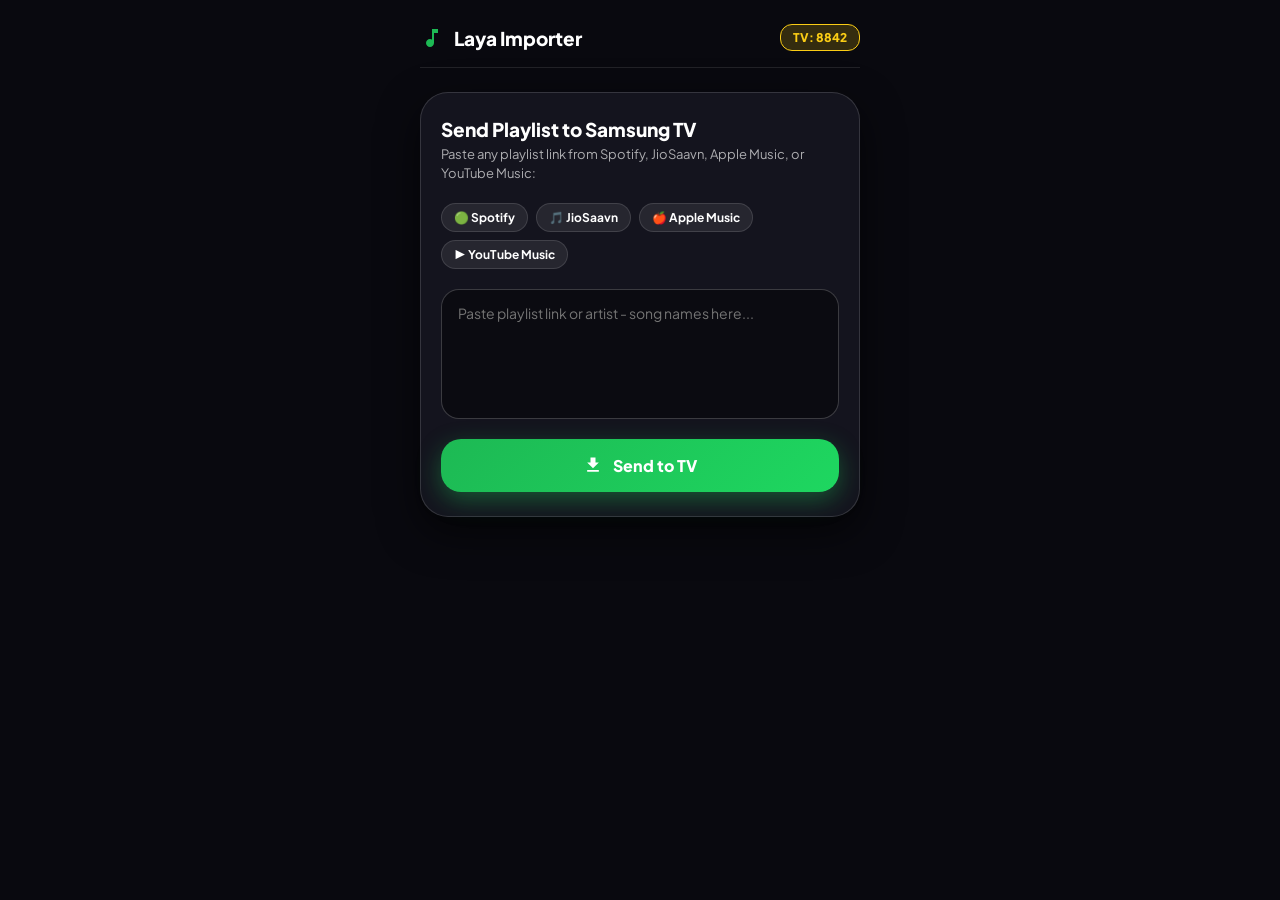
<file: import.html>
<!DOCTYPE html>
<html lang="en">
<head>
  <meta charset="UTF-8"/>
  <meta name="viewport" content="width=device-width, initial-scale=1.0, maximum-scale=1.0, user-scalable=no"/>
  <title>Laya Playlist Importer</title>
  <link rel="preconnect" href="https://fonts.googleapis.com">
  <link rel="preconnect" href="https://fonts.gstatic.com" crossorigin>
  <link href="https://fonts.googleapis.com/css2?family=Plus+Jakarta+Sans:wght@400;600;700;800;900&display=swap" rel="stylesheet">
  <style>
    :root {
      --bg: #09090f;
      --card: rgba(22, 22, 32, 0.92);
      --accent: #1db954;
      --glow: rgba(29, 185, 84, 0.45);
      --green: #4ade80;
      --yellow: #facc15;
    }
    * {
      box-sizing: border-box;
      margin: 0;
      padding: 0;
      font-family: 'Plus Jakarta Sans', sans-serif;
      -webkit-tap-highlight-color: transparent;
    }
    body {
      background: var(--bg);
      color: #ffffff;
      min-height: 100vh;
      display: flex;
      flex-direction: column;
      align-items: center;
      padding: 24px 18px;
    }
    .header {
      width: 100%;
      max-width: 440px;
      display: flex;
      align-items: center;
      justify-content: space-between;
      margin-bottom: 24px;
      padding-bottom: 16px;
      border-bottom: 1px solid rgba(255, 255, 255, 0.1);
    }
    .brand {
      display: flex;
      align-items: center;
      gap: 10px;
      font-size: 19px;
      font-weight: 800;
    }
    .badge {
      font-size: 12px;
      font-weight: 800;
      padding: 5px 12px;
      background: rgba(250, 204, 21, 0.18);
      border-radius: 12px;
      border: 1px solid var(--yellow);
      color: var(--yellow);
      cursor: pointer;
      display: flex;
      align-items: center;
      gap: 6px;
      transition: all 0.3s ease;
    }
    .badge.connected {
      background: rgba(74, 222, 128, 0.18);
      border-color: var(--green);
      color: var(--green);
    }
    .import-card {
      width: 100%;
      max-width: 440px;
      background: var(--card);
      border: 1px solid rgba(255, 255, 255, 0.14);
      border-radius: 28px;
      padding: 24px 20px;
      display: flex;
      flex-direction: column;
      gap: 20px;
      box-shadow: 0 15px 40px rgba(0, 0, 0, 0.6);
    }
    .card-title {
      font-size: 19px;
      font-weight: 800;
    }
    .card-sub {
      font-size: 13px;
      color: rgba(255, 255, 255, 0.65);
      line-height: 1.45;
      margin-top: 4px;
    }
    .supported-badges {
      display: flex;
      flex-wrap: wrap;
      gap: 8px;
    }
    .platform-pill {
      font-size: 12px;
      font-weight: 700;
      padding: 6px 12px;
      border-radius: 16px;
      background: rgba(255, 255, 255, 0.08);
      border: 1px solid rgba(255, 255, 255, 0.12);
      display: flex;
      align-items: center;
      gap: 6px;
    }
    textarea {
      width: 100%;
      height: 130px;
      background: rgba(10, 10, 16, 0.85);
      border: 1.5px solid rgba(255, 255, 255, 0.2);
      border-radius: 18px;
      padding: 14px 16px;
      color: #ffffff;
      font-size: 14px;
      outline: none;
      resize: none;
      transition: border-color 0.2s;
    }
    textarea:focus {
      border-color: var(--accent);
      box-shadow: 0 0 16px var(--glow);
    }
    .btn-submit {
      width: 100%;
      padding: 16px;
      border-radius: 20px;
      background: linear-gradient(135deg, #1db954 0%, #1ed760 100%);
      color: #ffffff;
      border: none;
      font-size: 16px;
      font-weight: 800;
      cursor: pointer;
      display: flex;
      align-items: center;
      justify-content: center;
      gap: 10px;
      box-shadow: 0 8px 24px rgba(29, 185, 84, 0.4);
      transition: transform 0.2s, opacity 0.2s;
    }
    .btn-submit:active {
      transform: scale(0.98);
    }
    .result-box {
      display: none;
      background: rgba(74, 222, 128, 0.15);
      border: 1.5px solid var(--green);
      border-radius: 18px;
      padding: 16px;
      font-size: 14px;
      font-weight: 700;
      color: var(--green);
      text-align: center;
      line-height: 1.4;
    }
  </style>
  <script src="js/providers/remote-bridge.js"></script>
</head>
<body>
  <div class="header">
    <div class="brand">
      <svg viewBox="0 0 24 24" style="width:24px;height:24px;fill:#1db954;"><path d="M12 3v10.55c-.59-.34-1.27-.55-2-.55-2.21 0-4 1.79-4 4s1.79 4 4 4 4-1.79 4-4V7h4V3h-6z"/></svg>
      <span>Laya Importer</span>
    </div>
    <div class="badge" id="tv-room-badge" title="Tap to change room code">TV: Connecting...</div>
  </div>

  <div class="import-card">
    <div>
      <div class="card-title">Send Playlist to Samsung TV</div>
      <div class="card-sub">Paste any playlist link from Spotify, JioSaavn, Apple Music, or YouTube Music:</div>
    </div>

    <div class="supported-badges">
      <div class="platform-pill">🟢 Spotify</div>
      <div class="platform-pill">🎵 JioSaavn</div>
      <div class="platform-pill">🍎 Apple Music</div>
      <div class="platform-pill">▶️ YouTube Music</div>
    </div>

    <textarea id="playlist-input" placeholder="Paste playlist link or artist - song names here..."></textarea>

    <button id="btn-submit-import" class="btn-submit">
      <svg viewBox="0 0 24 24" style="width:20px;height:20px;fill:currentColor;"><path d="M19 9h-4V3H9v6H5l7 7 7-7zM5 18v2h14v-2H5z"/></svg>
      <span id="btn-submit-label">Send to TV</span>
    </button>

    <div id="result-box" class="result-box">
      🎉 Sent to your Samsung TV! Check your TV screen as the songs are resolved.
    </div>
  </div>

  <script>
    const urlParams = new URLSearchParams(window.location.search);
    let roomCode = (urlParams.get('room') || '').replace(/^LAYA-/i, '').trim();
    if (!roomCode) {
      roomCode = prompt('Enter 4-digit TV Code shown on your screen:', '8842') || '8842';
      roomCode = roomCode.replace(/^LAYA-/i, '').trim();
    }

    const badge = document.getElementById('tv-room-badge');
    if (badge) {
      badge.textContent = 'TV: ' + roomCode;
      badge.addEventListener('click', () => {
        const newCode = prompt('Enter TV Code:', roomCode);
        if (newCode) {
          window.location.href = window.location.pathname + '?room=' + encodeURIComponent(newCode.trim());
        }
      });
    }

    const submitBtn = document.getElementById('btn-submit-import');
    const submitLabel = document.getElementById('btn-submit-label');
    const input = document.getElementById('playlist-input');
    const resultBox = document.getElementById('result-box');

    // Initialize Real-time Remote Bridge via WebSockets / SSE
    if (window.RemoteBridge) {
      window.RemoteBridge.initMobile(roomCode, (data) => {
        if (data.type === 'TV_ACK') {
          badge.className = 'badge connected';
          badge.textContent = '🟢 TV LINKED (' + roomCode + ')';
        } else if (data.type === 'IMPORT_ACK') {
          if (data.status === 'SUCCESS') {
            submitBtn.style.background = '#4ade80';
            submitLabel.textContent = `✅ Imported ${data.trackCount ? '(' + data.trackCount + ' songs)' : 'Successfully'}!`;
            resultBox.innerHTML = `🎉 <strong>Success!</strong> "${data.playlistName || 'Playlist'}" has been added to your TV Library.`;
            resultBox.style.display = 'block';
            input.value = '';
            setTimeout(() => {
              submitBtn.style.background = 'linear-gradient(135deg, #1db954 0%, #1ed760 100%)';
              submitLabel.textContent = 'Send Another Playlist';
            }, 4000);
          } else if (data.status === 'ERROR') {
            submitBtn.style.background = '#ef4444';
            submitLabel.textContent = '❌ Import failed on TV';
            resultBox.innerHTML = `⚠️ <strong>Error on TV:</strong> ${data.error || 'Could not parse playlist'}. Please verify link or paste song titles.`;
            resultBox.style.display = 'block';
            setTimeout(() => {
              submitBtn.style.background = 'linear-gradient(135deg, #1db954 0%, #1ed760 100%)';
              submitLabel.textContent = 'Send to TV';
            }, 4000);
          } else {
            submitBtn.style.background = '#38bdf8';
            submitLabel.textContent = '⏳ TV is importing songs...';
          }
        }
      }, 'import');
    }

    submitBtn.addEventListener('click', () => {
      const val = input.value.trim();
      if (!val) {
        alert('Please paste a playlist link or song names first');
        return;
      }

      submitLabel.textContent = 'Transferring to TV...';
      submitBtn.style.opacity = '0.7';

      const sent = window.RemoteBridge && window.RemoteBridge.send({
        type: 'PLAYLIST_IMPORT',
        content: val,
        room: roomCode,
        time: Date.now()
      });

      if (sent) {
        setTimeout(() => {
          submitBtn.style.opacity = '1';
          submitBtn.style.background = '#4ade80';
          submitLabel.textContent = '✅ Sent to TV!';
          resultBox.style.display = 'block';
          input.value = '';
        }, 400);
      } else {
        submitBtn.style.opacity = '1';
        submitLabel.textContent = 'Send to TV';
        alert('Could not reach TV yet. Make sure your Samsung TV is on and on the same room code (' + roomCode + ')!');
      }
    });
  </script>
</body>
</html>
</file>
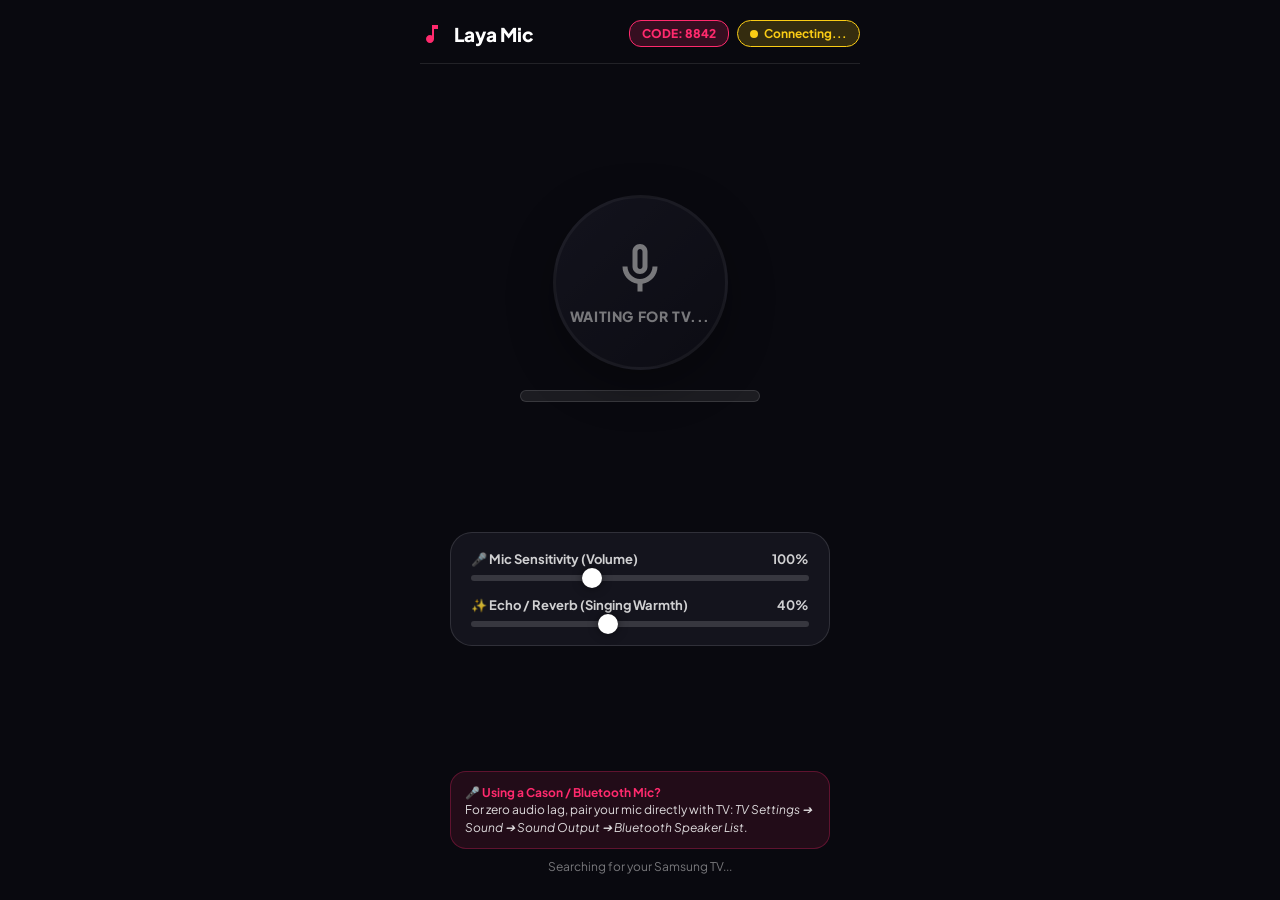
<file: mic.html>
<!DOCTYPE html>
<html lang="en">
<head>
  <meta charset="UTF-8"/>
  <meta name="viewport" content="width=device-width, initial-scale=1.0, maximum-scale=1.0, user-scalable=no"/>
  <title>Laya Wireless Karaoke Mic</title>
  <link rel="preconnect" href="https://fonts.googleapis.com">
  <link rel="preconnect" href="https://fonts.gstatic.com" crossorigin>
  <link href="https://fonts.googleapis.com/css2?family=Plus+Jakarta+Sans:wght@400;600;700;800;900&display=swap" rel="stylesheet">
  <style>
    :root {
      --bg: #09090f;
      --card: rgba(22, 22, 32, 0.88);
      --accent: #ff2a6d;
      --glow: rgba(255, 42, 109, 0.45);
      --green: #4ade80;
      --yellow: #facc15;
    }
    * {
      box-sizing: border-box;
      margin: 0;
      padding: 0;
      font-family: 'Plus Jakarta Sans', sans-serif;
      -webkit-tap-highlight-color: transparent;
    }
    body {
      background: var(--bg);
      color: #ffffff;
      min-height: 100vh;
      display: flex;
      flex-direction: column;
      align-items: center;
      justify-content: space-between;
      padding: 20px 18px 24px;
      overflow-x: hidden;
    }
    .header {
      width: 100%;
      max-width: 440px;
      display: flex;
      justify-content: space-between;
      align-items: center;
      padding-bottom: 16px;
      border-bottom: 1px solid rgba(255, 255, 255, 0.1);
    }
    .brand {
      display: flex;
      align-items: center;
      gap: 10px;
      font-size: 19px;
      font-weight: 800;
    }
    .room-badge {
      font-size: 12px;
      font-weight: 800;
      padding: 5px 12px;
      background: rgba(255, 42, 109, 0.18);
      border: 1px solid var(--accent);
      border-radius: 12px;
      color: var(--accent);
      cursor: pointer;
    }
    .status-pill {
      font-size: 12px;
      font-weight: 700;
      padding: 5px 12px;
      border-radius: 14px;
      background: rgba(255, 255, 255, 0.08);
      border: 1px solid rgba(255, 255, 255, 0.15);
      display: flex;
      align-items: center;
      gap: 6px;
      transition: all 0.3s ease;
    }
    .status-pill.connecting {
      background: rgba(250, 204, 21, 0.18);
      border-color: var(--yellow);
      color: var(--yellow);
    }
    .status-pill.connected {
      background: rgba(74, 222, 128, 0.18);
      border-color: var(--green);
      color: var(--green);
    }
    .status-pill.live {
      background: rgba(255, 42, 109, 0.25);
      border-color: var(--accent);
      color: #ffffff;
      box-shadow: 0 0 15px rgba(255, 42, 109, 0.4);
    }
    .status-pill.error {
      background: rgba(239, 68, 68, 0.2);
      border-color: #ef4444;
      color: #ef4444;
    }
    .dot {
      width: 8px;
      height: 8px;
      border-radius: 50%;
      background: #888;
    }
    .status-pill.connecting .dot {
      background: var(--yellow);
      animation: pulse 1s infinite alternate;
    }
    .status-pill.connected .dot {
      background: var(--green);
      box-shadow: 0 0 8px var(--green);
    }
    .status-pill.live .dot {
      background: #ff2a6d;
      box-shadow: 0 0 12px #ff2a6d;
      animation: pulse 0.8s infinite alternate;
    }
    @keyframes pulse {
      0% { opacity: 0.4; transform: scale(0.9); }
      100% { opacity: 1; transform: scale(1.15); }
    }
    .mic-center {
      display: flex;
      flex-direction: column;
      align-items: center;
      gap: 20px;
      margin: 20px 0;
    }
    .mic-btn {
      width: 175px;
      height: 175px;
      border-radius: 50%;
      background: linear-gradient(135deg, #1f1f2e 0%, #12121a 100%);
      border: 3px solid rgba(255, 255, 255, 0.18);
      display: flex;
      flex-direction: column;
      align-items: center;
      justify-content: center;
      cursor: pointer;
      box-shadow: 0 15px 40px rgba(0, 0, 0, 0.6);
      transition: all 0.25s cubic-bezier(0.16, 1, 0.3, 1);
      user-select: none;
    }
    .mic-btn.disabled {
      opacity: 0.45;
      cursor: not-allowed;
      border-color: rgba(255, 255, 255, 0.1);
    }
    .mic-btn.active {
      border-color: var(--accent);
      background: radial-gradient(circle, rgba(255, 42, 109, 0.4) 0%, #151520 70%);
      box-shadow: 0 0 50px var(--glow), 0 0 80px rgba(255, 42, 109, 0.25);
      transform: scale(1.05);
    }
    .mic-icon-svg {
      width: 60px;
      height: 60px;
      fill: #ffffff;
      transition: transform 0.2s ease;
    }
    .mic-btn.active .mic-icon-svg {
      fill: var(--accent);
      transform: scale(1.12);
    }
    .mic-label {
      font-size: 14px;
      font-weight: 800;
      letter-spacing: 0.6px;
      text-transform: uppercase;
      margin-top: 8px;
    }
    .vu-bar-container {
      width: 240px;
      height: 12px;
      background: rgba(255, 255, 255, 0.08);
      border-radius: 6px;
      overflow: hidden;
      border: 1px solid rgba(255, 255, 255, 0.12);
    }
    .vu-bar-fill {
      width: 0%;
      height: 100%;
      background: linear-gradient(90deg, #4ade80 0%, #facc15 70%, #ff2a6d 100%);
      border-radius: 6px;
      transition: width 0.05s ease;
    }
    .controls-card {
      width: 100%;
      max-width: 380px;
      background: var(--card);
      border: 1px solid rgba(255, 255, 255, 0.12);
      border-radius: 22px;
      padding: 18px 20px;
      display: flex;
      flex-direction: column;
      gap: 16px;
    }
    .slider-row {
      display: flex;
      flex-direction: column;
      gap: 8px;
    }
    .slider-label {
      display: flex;
      justify-content: space-between;
      font-size: 13px;
      font-weight: 700;
      color: rgba(255, 255, 255, 0.8);
    }
    input[type=range] {
      width: 100%;
      height: 6px;
      border-radius: 3px;
      background: rgba(255, 255, 255, 0.15);
      outline: none;
      -webkit-appearance: none;
    }
    input[type=range]::-webkit-slider-thumb {
      -webkit-appearance: none;
      width: 20px;
      height: 20px;
      border-radius: 50%;
      background: #ffffff;
      box-shadow: 0 0 10px rgba(0, 0, 0, 0.5);
      cursor: pointer;
    }
    .footer-box {
      width: 100%;
      max-width: 380px;
      display: flex;
      flex-direction: column;
      gap: 10px;
      margin-top: 14px;
    }
    .cason-tip-card {
      background: rgba(255, 42, 109, 0.1);
      border: 1px solid rgba(255, 42, 109, 0.28);
      border-radius: 16px;
      padding: 12px 14px;
      font-size: 12px;
      line-height: 1.45;
      color: rgba(255, 255, 255, 0.85);
    }
    .cason-tip-card strong {
      color: #ff2a6d;
    }
    .footer-hint {
      font-size: 12px;
      color: rgba(255, 255, 255, 0.45);
      text-align: center;
      line-height: 1.4;
    }
  </style>
  <script src="js/providers/remote-bridge.js"></script>
</head>
<body>
  <div class="header">
    <div class="brand">
      <svg viewBox="0 0 24 24" style="width:24px;height:24px;fill:#ff2a6d;"><path d="M12 3v10.55c-.59-.34-1.27-.55-2-.55-2.21 0-4 1.79-4 4s1.79 4 4 4 4-1.79 4-4V7h4V3h-6z"/></svg>
      <span>Laya Mic</span>
    </div>
    <div style="display: flex; gap: 8px; align-items: center;">
      <div id="room-code-tag" class="room-badge" title="Tap to change room code">ROOM: --</div>
      <div id="status-pill" class="status-pill connecting">
        <div class="dot"></div>
        <span id="status-text">Connecting...</span>
      </div>
    </div>
  </div>

  <div class="mic-center">
    <div id="mic-btn" class="mic-btn disabled">
      <svg class="mic-icon-svg" viewBox="0 0 24 24">
        <path d="M12 14c1.66 0 3-1.34 3-3V5c0-1.66-1.34-3-3-3S9 3.34 9 5v6c0 1.66 1.34 3 3 3zm-1-9c0-.55.45-1 1-1s1 .45 1 1v6c0 .55-.45 1-1 1s-1-.45-1-1V5zm6 6c0 2.76-2.24 5-5 5s-5-2.24-5-5H5c0 3.53 2.61 6.43 6 6.92V21h2v-3.08c3.39-.49 6-3.39 6-6.92h-2z"/>
      </svg>
      <span id="mic-label" class="mic-label">Waiting for TV...</span>
    </div>
    <div class="vu-bar-container">
      <div id="vu-bar-fill" class="vu-bar-fill"></div>
    </div>
  </div>

  <div class="controls-card">
    <div class="slider-row">
      <div class="slider-label">
        <span>🎤 Mic Sensitivity (Volume)</span>
        <span id="mic-vol-num">100%</span>
      </div>
      <input id="mic-vol-slider" type="range" min="20" max="250" value="100"/>
    </div>

    <div class="slider-row">
      <div class="slider-label">
        <span>✨ Echo / Reverb (Singing Warmth)</span>
        <span id="mic-echo-num">40%</span>
      </div>
      <input id="mic-echo-slider" type="range" min="0" max="100" value="40"/>
    </div>
  </div>

  <div class="footer-box">
    <div class="cason-tip-card">
      <strong>🎤 Using a Cason / Bluetooth Mic?</strong><br/>
      For zero audio lag, pair your mic directly with TV: <em>TV Settings ➔ Sound ➔ Sound Output ➔ Bluetooth Speaker List</em>.
    </div>
    <div id="footer-hint" class="footer-hint">
      Searching for your Samsung TV...
    </div>
  </div>

  <script>
    const urlParams = new URLSearchParams(window.location.search);
    let roomCode = (urlParams.get('room') || '').replace(/^LAYA-/i, '').trim();
    if (!roomCode) {
      roomCode = prompt('Enter 4-digit TV Code shown on your screen:', '8842') || '8842';
      roomCode = roomCode.replace(/^LAYA-/i, '').trim();
    }

    const roomTag = document.getElementById('room-code-tag');
    if (roomTag) {
      roomTag.textContent = 'CODE: ' + roomCode;
      roomTag.addEventListener('click', () => {
        const newCode = prompt('Enter TV Code from your screen:', roomCode);
        if (newCode) {
          window.location.href = window.location.pathname + '?room=' + encodeURIComponent(newCode.trim());
        }
      });
    }

    let isConnectedToTV = false;
    let isLive = false;
    let audioCtx = null;
    let micStream = null;
    let analyser = null;
    let animId = null;
    let phonePeerConnection = null;

    const micBtn = document.getElementById('mic-btn');
    const micLabel = document.getElementById('mic-label');
    const statusPill = document.getElementById('status-pill');
    const statusText = document.getElementById('status-text');
    const vuFill = document.getElementById('vu-bar-fill');
    const volSlider = document.getElementById('mic-vol-slider');
    const volNum = document.getElementById('mic-vol-num');
    const echoSlider = document.getElementById('mic-echo-slider');
    const echoNum = document.getElementById('mic-echo-num');
    const footerHint = document.getElementById('footer-hint');

    // 1. Initialize Real-Time Remote Bridge (SSE & WebSockets)
    if (window.RemoteBridge) {
      window.RemoteBridge.initMobile(roomCode, async (data) => {
        if (data.type === 'TV_ACK') {
          onTVConnected();
        } else if (data.type === 'RTC_ANSWER') {
          if (phonePeerConnection && data.sdp) {
            try {
              const RTCSD = window.RTCSessionDescription || window.webkitRTCSessionDescription;
              await phonePeerConnection.setRemoteDescription(new RTCSD(data.sdp));
              console.log('[WebRTC] TV Answer acknowledged! Audio streaming live to TV.');
              footerHint.textContent = '🎉 Your voice is now coming through the TV speakers! Sing along!';
            } catch (err) {
              console.warn('[WebRTC] setRemoteDescription error:', err);
            }
          }
        } else if (data.type === 'RTC_ICE') {
          if (phonePeerConnection && data.candidate) {
            try {
              const RTCIC = window.RTCIceCandidate || window.webkitRTCIceCandidate;
              await phonePeerConnection.addIceCandidate(new RTCIC(data.candidate));
            } catch (err) {
              console.warn('[WebRTC] addIceCandidate error:', err);
            }
          }
        }
      }, 'mic');
    }

    // Ping TV periodically until connected
    let pingAttempts = 0;
    const pingTimer = setInterval(() => {
      if (!isConnectedToTV) {
        if (window.RemoteBridge) {
          window.RemoteBridge.send({ type: 'PHONE_HELLO', client: 'mic', room: roomCode, time: Date.now() });
        }
        pingAttempts++;
        if (pingAttempts >= 6) {
          statusPill.className = 'status-pill error';
          statusText.textContent = 'TV Offline';
          micLabel.textContent = 'Searching...';
          footerHint.textContent = `⚠️ Waiting for TV with code "${roomCode}". Make sure Laya TV is open on your screen!`;
        }
      } else {
        clearInterval(pingTimer);
      }
    }, 2000);

    function onTVConnected() {
      if (!isConnectedToTV) {
        isConnectedToTV = true;
        micBtn.classList.remove('disabled');
        if (!isLive) {
          statusPill.className = 'status-pill connected';
          statusText.textContent = 'TV Connected';
          micLabel.textContent = 'Tap to Sing';
          footerHint.textContent = '🎉 Connected to Samsung TV! Tap mic button to start singing.';
        }
      }
    }

    // Sliders broadcast live settings over WebSockets
    volSlider.addEventListener('input', (e) => {
      volNum.textContent = e.target.value + '%';
      sendMicState(isLive);
    });

    echoSlider.addEventListener('input', (e) => {
      echoNum.textContent = e.target.value + '%';
      sendMicState(isLive);
    });

    function sendMicState(active) {
      if (window.RemoteBridge) {
        window.RemoteBridge.send({
          type: 'MIC_STATE',
          active,
          volume: volSlider.value / 100,
          echo: echoSlider.value / 100,
          room: roomCode,
          time: Date.now()
        });
      }
    }

    // Microphone Capture & Live State
    micBtn.addEventListener('click', async () => {
      if (!isConnectedToTV) {
        alert(`Cannot connect to TV with code "${roomCode}". Please check code on TV screen!`);
        return;
      }
      if (!isLive) {
        await startMic();
      } else {
        stopMic();
      }
    });

    async function startMic() {
      try {
        const stream = await navigator.mediaDevices.getUserMedia({
          audio: {
            echoCancellation: false,
            noiseSuppression: false,
            autoGainControl: false,
            latency: 0
          }
        });
        micStream = stream;
        audioCtx = new (window.AudioContext || window.webkitAudioContext)();
        const src = audioCtx.createMediaStreamSource(stream);
        analyser = audioCtx.createAnalyser();
        analyser.fftSize = 64;
        src.connect(analyser);

        isLive = true;
        micBtn.classList.add('active');
        micLabel.textContent = 'Singing Live!';
        statusPill.className = 'status-pill live';
        statusText.textContent = 'LIVE ON TV';
        footerHint.textContent = '🎙️ Live! Sing into your phone close to your mouth.';

        sendMicState(true);
        runVUMeter();

        // Native WebRTC Ultra-Low Latency Audio Streaming directly to TV Speakers
        try {
          const RTCPC = window.RTCPeerConnection || window.webkitRTCPeerConnection;
          if (RTCPC) {
            if (phonePeerConnection) {
              try { phonePeerConnection.close(); } catch(e){}
            }
            phonePeerConnection = new RTCPC({
              iceServers: [
                { urls: 'stun:stun.l.google.com:19302' },
                { urls: 'stun:stun1.l.google.com:19302' },
                { urls: 'stun:stun2.l.google.com:19302' }
              ]
            });

            // Stream high quality microphone tracks
            stream.getAudioTracks().forEach(track => {
              phonePeerConnection.addTrack(track, stream);
            });

            phonePeerConnection.onicecandidate = (e) => {
              if (e.candidate && window.RemoteBridge) {
                window.RemoteBridge.send({
                  type: 'RTC_ICE',
                  candidate: e.candidate,
                  room: roomCode
                });
              }
            };

            const offer = await phonePeerConnection.createOffer({
              offerToReceiveAudio: false,
              offerToReceiveVideo: false
            });
            await phonePeerConnection.setLocalDescription(offer);

            if (window.RemoteBridge) {
              window.RemoteBridge.send({
                type: 'RTC_OFFER',
                sdp: offer,
                room: roomCode
              });
            }
            console.log('[WebRTC] Initiated audio call to TV with SDP offer');
          }
        } catch (e) {
          console.warn('[WebRTC] audio call error:', e);
        }
      } catch (err) {
        alert('Microphone permission required: ' + err.message);
      }
    }

    function stopMic() {
      if (phonePeerConnection) {
        try { phonePeerConnection.close(); } catch(e){}
        phonePeerConnection = null;
      }
      if (micStream) micStream.getTracks().forEach(t => t.stop());
      if (audioCtx) audioCtx.close();
      cancelAnimationFrame(animId);
      vuFill.style.width = '0%';

      isLive = false;
      micBtn.classList.remove('active');
      micLabel.textContent = 'Tap to Sing';
      statusPill.className = 'status-pill connected';
      statusText.textContent = 'Muted (Ready)';
      footerHint.textContent = 'Microphone muted. Tap button to unmute.';
      sendMicState(false);
    }

    function runVUMeter() {
      if (!analyser || !isLive) return;
      const data = new Uint8Array(analyser.frequencyBinCount);
      analyser.getByteFrequencyData(data);
      let sum = 0;
      for (let i = 0; i < data.length; i++) sum += data[i];
      const avg = sum / data.length;
      const pct = Math.min(100, Math.round((avg / 128) * 100));
      vuFill.style.width = pct + '%';
      animId = requestAnimationFrame(runVUMeter);
    }
  </script>
</body>
</html>
</file>
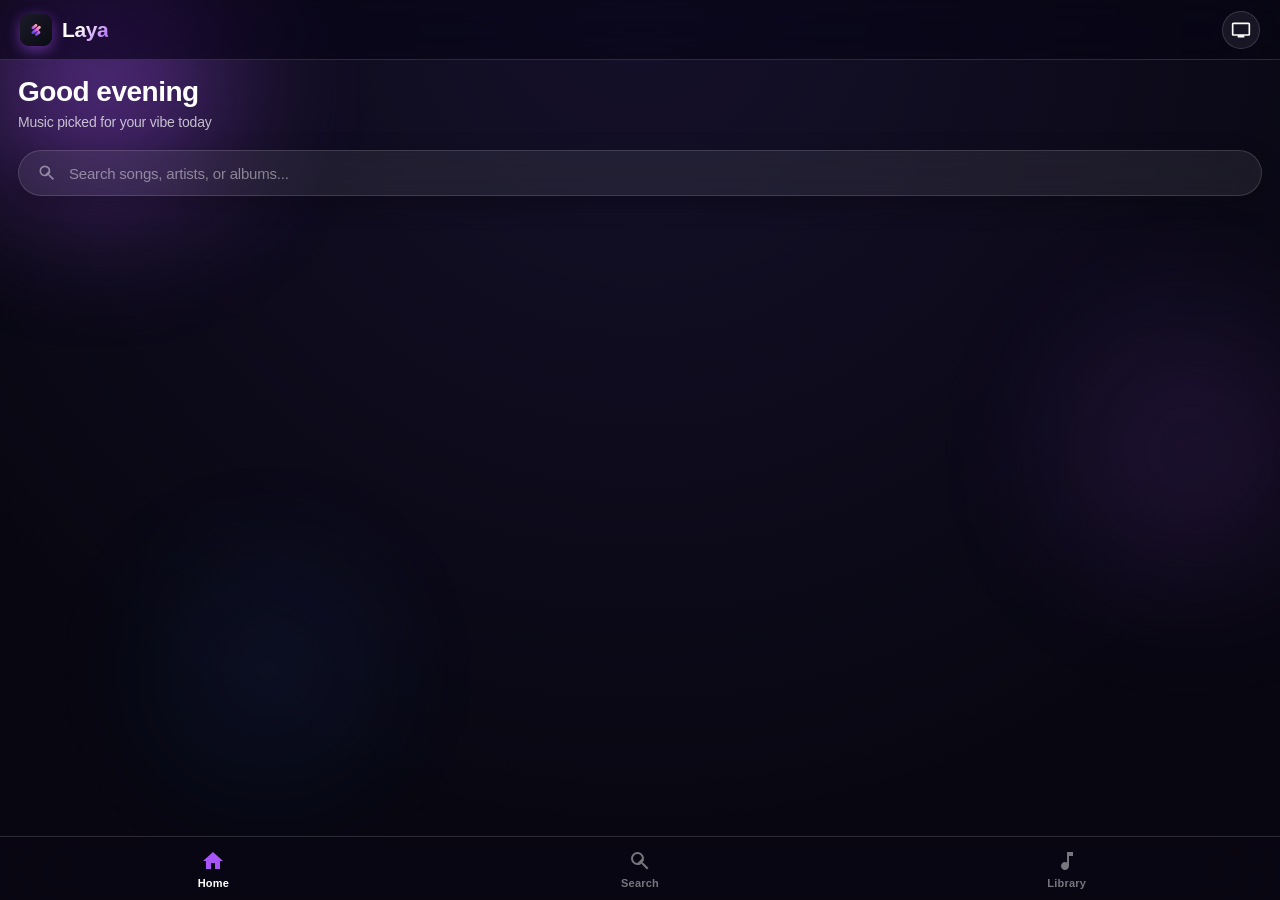
<file: mobile.html>
<!DOCTYPE html>
<html lang="en">
<head>
  <meta charset="UTF-8">
  <meta name="viewport" content="width=device-width, initial-scale=1.0, maximum-scale=1.0, user-scalable=no, viewport-fit=cover">
  <meta name="theme-color" content="#080711">
  <meta name="apple-mobile-web-app-capable" content="yes">
  <meta name="apple-mobile-web-app-status-bar-style" content="black-translucent">
  <title>Laya - High-Fidelity Music</title>
  
  <link rel="icon" type="image/png" href="assets/icon.png">
  <link rel="apple-touch-icon" href="assets/icon.png">
  <link rel="manifest" href="manifest.json">
  <link rel="stylesheet" href="css/mobile.css">
  
  <script>
    if ('serviceWorker' in navigator) {
      window.addEventListener('load', () => {
        navigator.serviceWorker.register('sw.js').catch(() => {});
      });
    }
  </script>
</head>
<body>
  <!-- Dynamic Ambient Mesh Canvas (GPU-accelerated background adapting to album colors) -->
  <div id="mobile-ambient-canvas">
    <div class="mesh-orb orb-1"></div>
    <div class="mesh-orb orb-2"></div>
    <div class="mesh-orb orb-3"></div>
  </div>

  <div id="mobile-app">
    <!-- Frosted Top Header Bar -->
    <header id="mobile-top-bar">
      <div class="brand-wrapper">
        <img class="brand-logo" src="assets/icon.png" alt="Laya"/>
        <span class="brand-title">Laya</span>
      </div>

      <div class="top-bar-actions">
        <button id="btn-top-switch-tv" class="icon-btn" title="View TV Web App" onclick="window.location.href='index.html?mode=tv'">
          <svg viewBox="0 0 24 24"><path d="M21 3H3c-1.1 0-2 .9-2 2v12c0 1.1.9 2 2 2h5v2h8v-2h5c1.1 0 1.99-.9 1.99-2L23 5c0-1.1-.9-2-2-2zm0 14H3V5h18v12z"/></svg>
        </button>
      </div>
    </header>

    <!-- Main Views Viewport -->
    <main id="mobile-viewport">
      <!-- 1. Home Screen -->
      <section id="view-home" class="mobile-view active">
        <h1 id="home-greeting-text" class="view-title-large">Good evening</h1>
        <p class="view-subtitle">Music picked for your vibe today</p>

        <!-- Quick search launcher pill -->
        <div id="home-quick-search" class="home-quick-search-pill">
          <svg viewBox="0 0 24 24" style="width: 20px; height: 20px; fill: currentColor;"><path d="M15.5 14h-.79l-.28-.27A6.471 6.471 0 0 0 16 9.5 6.5 6.5 0 1 0 9.5 16c1.61 0 3.09-.59 4.23-1.57l.27.28v.79l5 4.99L20.49 19l-4.99-5zm-6 0C7.01 14 5 11.99 5 9.5S7.01 5 9.5 5 14 7.01 14 9.5 14z"/></svg>
          <span>Search songs, artists, or albums...</span>
        </div>

        <!-- Quick Play Grid (Favorites & History) -->
        <div id="home-quick-grid" class="grid-2col"></div>

        <!-- Dynamic Shelves Injected Here -->
        <div id="home-shelves-container"></div>
      </section>

      <!-- 2. Search Screen -->
      <section id="view-search" class="mobile-view">
        <h1 class="view-title-large">Search</h1>
        <p class="view-subtitle">Explore 100M+ high-fidelity tracks & artists</p>

        <div class="search-input-wrapper">
          <svg viewBox="0 0 24 24"><path d="M15.5 14h-.79l-.28-.27A6.471 6.471 0 0 0 16 9.5 6.5 6.5 0 1 0 9.5 16c1.61 0 3.09-.59 4.23-1.57l.27.28v.79l5 4.99L20.49 19l-4.99-5zm-6 0C7.01 14 5 11.99 5 9.5S7.01 5 9.5 5 14 7.01 14 9.5 14z"/></svg>
          <input type="text" id="mobile-search-input" placeholder="What do you want to listen to?" autocomplete="off" autocorrect="off" autocapitalize="off" spellcheck="false"/>
          <button id="btn-clear-search">✕</button>
        </div>

        <!-- Quick Browse Chips -->
        <div id="search-browse-section">
          <div style="font-size: 13px; font-weight: 800; color: var(--text-dim); text-transform: uppercase; margin-bottom: 10px; letter-spacing: 0.8px;">Browse Categories</div>
          <div class="genre-chips-container">
            <div class="genre-chip" data-query="Arijit Singh">🎤 Arijit Singh</div>
            <div class="genre-chip" data-query="Diljit Dosanjh">🔥 Diljit Dosanjh</div>
            <div class="genre-chip" data-query="Bollywood Romantic">❤️ Bollywood Romance</div>
            <div class="genre-chip" data-query="Shreya Ghoshal">✨ Shreya Ghoshal</div>
            <div class="genre-chip" data-query="Punjabi Hits">⚡ Punjabi Hits</div>
            <div class="genre-chip" data-query="Lo-Fi Chill">🌙 Lo-Fi & Chill</div>
            <div class="genre-chip" data-query="The Weeknd">🌌 The Weeknd</div>
          </div>
        </div>

        <!-- Dynamic Results Container (Artist Spotlight + Track Rows) -->
        <div id="search-results-list"></div>
      </section>

      <!-- 3. Library Screen -->
      <section id="view-library" class="mobile-view">
        <h1 class="view-title-large">Your Library</h1>
        <p class="view-subtitle">Saved music and imported playlists</p>

        <!-- Liked Songs Hero Card -->
        <div id="lib-liked-card" class="library-card-hero">
          <div class="hero-heart-badge">❤️</div>
          <div class="library-card-info">
            <div class="library-card-title">Liked Songs</div>
            <div id="lib-liked-count" class="library-card-sub">0 songs</div>
          </div>
        </div>

        <!-- Import Playlist Promo Card -->
        <div id="lib-import-card" class="import-promo-card">
          <div class="import-icon-badge">📲</div>
          <div class="library-card-info">
            <div style="font-size: 15px; font-weight: 800; color: #fff;">Import Playlist</div>
            <div style="font-size: 12px; color: var(--text-sub); margin-top: 2px;">Sync playlists from Spotify, Apple Music & JioSaavn</div>
          </div>
        </div>

        <div class="section-header">
          <div class="section-title">Playlists</div>
        </div>
        <div id="lib-playlists-list"></div>
      </section>

      <!-- 4. Dedicated Playlist & Artist Discography View -->
      <section id="view-playlist" class="mobile-view">
        <!-- Rendered dynamically by MobileApp.renderPlaylistView -->
      </section>
    </main>

    <!-- Persistent Floating Frosted Mini-Player -->
    <div id="mobile-mini-player" class="hidden">
      <div id="mini-progress-fill" class="mini-progress-bar"></div>
      <div class="mini-art">
        <img id="mini-art-img" src="assets/icon.png" alt=""/>
      </div>
      <div class="mini-info">
        <div id="mini-title" class="mini-title">Not Playing</div>
        <div id="mini-artist" class="mini-artist">Select a song</div>
      </div>
      <div class="mini-controls">
        <button id="mini-btn-play" class="mini-btn" title="Play / Pause">
          <svg viewBox="0 0 24 24"><path d="M8 5v14l11-7z"/></svg>
        </button>
        <button id="mini-btn-next" class="mini-btn" title="Next Song">
          <svg viewBox="0 0 24 24"><path d="M6 18l8.5-6L6 6v12zM16 6v12h2V6h-2z"/></svg>
        </button>
      </div>
    </div>

    <!-- Bottom Navigation Bar -->
    <nav id="mobile-bottom-nav">
      <div class="nav-tab-item active" data-view="home">
        <svg viewBox="0 0 24 24"><path d="M10 20v-6h4v6h5v-8h3L12 3 2 12h3v8z"/></svg>
        <span>Home</span>
      </div>
      <div class="nav-tab-item" data-view="search">
        <svg viewBox="0 0 24 24"><path d="M15.5 14h-.79l-.28-.27A6.471 6.471 0 0 0 16 9.5 6.5 6.5 0 1 0 9.5 16c1.61 0 3.09-.59 4.23-1.57l.27.28v.79l5 4.99L20.49 19l-4.99-5zm-6 0C7.01 14 5 11.99 5 9.5S7.01 5 9.5 5 14 7.01 14 9.5 14z"/></svg>
        <span>Search</span>
      </div>
      <div class="nav-tab-item" data-view="library">
        <svg viewBox="0 0 24 24"><path d="M12 3v10.55c-.59-.34-1.27-.55-2-.55-2.21 0-4 1.79-4 4s1.79 4 4 4 4-1.79 4-4V7h4V3h-6z"/></svg>
        <span>Library</span>
      </div>
    </nav>
  </div>

  <!-- Fullscreen Player Bottom Sheet (Apple Music / iOS Grade Glass) -->
  <div id="mobile-fullscreen-player">
    <div class="player-sheet-header">
      <div class="sheet-drag-handle"></div>
      <button id="btn-collapse-player" class="btn-collapse-player">
        <svg viewBox="0 0 24 24"><path d="M7.41 8.59L12 13.17l4.59-4.58L18 10l-6 6-6-6 1.41-1.41z"/></svg>
      </button>
      <div class="player-header-title">Now Playing</div>
      <div style="width: 40px;"></div>
    </div>

    <!-- Album Art with Dynamic Ambient Bleed Glow -->
    <div class="player-artwork-container">
      <div id="player-artwork-card" class="player-artwork-card">
        <img id="player-art-img" src="assets/icon.png" alt=""/>
      </div>
    </div>

    <!-- Track Metadata & Like Action -->
    <div class="player-meta-row">
      <div class="player-meta-info">
        <div id="player-title" class="player-title">Track Title</div>
        <div id="player-artist" class="player-artist">Artist Name</div>
      </div>
      <button id="player-btn-fav" class="btn-player-favorite" title="Like song">🤍</button>
    </div>

    <!-- Scrubber Seek Bar -->
    <div class="player-progress-container">
      <div id="player-scrubber" class="player-scrubber-track">
        <div id="player-scrubber-fill" class="player-scrubber-fill">
          <div class="player-scrubber-thumb"></div>
        </div>
      </div>
      <div class="player-time-row">
        <span id="player-time-cur">0:00</span>
        <span id="player-time-rem">-0:00</span>
      </div>
    </div>

    <!-- Main Playback Controls -->
    <div class="player-controls-row">
      <button id="player-btn-shuffle" class="ctrl-btn" title="Shuffle">
        <svg viewBox="0 0 24 24"><path d="M10.59 9.17L5.41 4 4 5.41l5.17 5.17 1.42-1.41zM14.5 4l2.04 2.04L4 18.59 5.41 20 17.96 7.46 20 9.5V4h-5.5zm.33 9.41l-1.41 1.41 3.13 3.13L14.5 20H20v-5.5l-2.04 2.04-3.13-3.13z"/></svg>
      </button>
      <button id="player-btn-prev" class="ctrl-btn" title="Previous">
        <svg viewBox="0 0 24 24" style="width: 28px; height: 28px;"><path d="M6 6h2v12H6zm3.5 6l8.5 6V6z"/></svg>
      </button>
      <button id="player-btn-play" class="ctrl-btn ctrl-btn-play-pause" title="Play / Pause">
        <svg viewBox="0 0 24 24"><path d="M8 5v14l11-7z"/></svg>
      </button>
      <button id="player-btn-next" class="ctrl-btn" title="Next">
        <svg viewBox="0 0 24 24" style="width: 28px; height: 28px;"><path d="M6 18l8.5-6L6 6v12zM16 6v12h2V6h-2z"/></svg>
      </button>
      <button id="player-btn-repeat" class="ctrl-btn" title="Repeat">
        <svg viewBox="0 0 24 24"><path d="M7 7h10v3l4-4-4-4v3H5v6h2V7zm10 10H7v-3l-4 4 4 4v-3h12v-6h-2v4z"/></svg>
      </button>
    </div>

    <!-- Bottom Action Toggles: Synced Lyrics & Queue -->
    <div class="player-bottom-actions">
      <button id="btn-toggle-lyrics" class="pill-toggle-btn">
        <svg viewBox="0 0 24 24" style="width: 16px; height: 16px; fill: currentColor;"><path d="M20 2H4c-1.1 0-1.99.9-1.99 2L2 22l4-4h14c1.1 0 2-.9 2-2V4c0-1.1-.9-2-2-2zM9 11H7V9h2v2zm4 0h-2V9h2v2zm4 0h-2V9h2v2z"/></svg>
        <span>Lyrics</span>
      </button>
      <button id="btn-toggle-queue" class="pill-toggle-btn">
        <svg viewBox="0 0 24 24" style="width: 16px; height: 16px; fill: currentColor;"><path d="M3 13h2v-2H3v2zm0 4h2v-2H3v2zm0-8h2V7H3v2zm4 4h14v-2H7v2zm0 4h14v-2H7v2zM7 7v2h14V7H7z"/></svg>
        <span>Up Next</span>
      </button>
    </div>

    <!-- Synchronized Lyrics Overlay Panel -->
    <div id="mobile-lyrics-panel"></div>
  </div>

  <!-- Up Next Queue Modal -->
  <div id="mobile-queue-modal" class="modal-overlay">
    <div class="modal-glass-card">
      <div class="modal-header-row">
        <div class="modal-title">Up Next Queue</div>
        <button id="btn-close-queue-modal" class="icon-btn" style="width: 30px; height: 30px;">✕</button>
      </div>
      <div id="queue-tracks-list" style="max-height: 55vh; overflow-y: auto;"></div>
    </div>
  </div>

  <!-- Import Playlist Modal -->
  <div id="modal-importer" class="modal-overlay">
    <div class="modal-glass-card">
      <div class="modal-header-row">
        <div class="modal-title">Import Playlist</div>
        <button id="btn-close-importer" class="icon-btn" style="width: 30px; height: 30px;">✕</button>
      </div>
      <p style="font-size: 13px; color: var(--text-sub); margin-bottom: 14px;">
        Paste a public playlist link from Spotify, Apple Music, or JioSaavn:
      </p>
      <input type="url" id="import-url-input" class="modal-input" placeholder="https://open.spotify.com/playlist/..."/>
      <button id="btn-submit-import" class="btn-modal-primary">Import Playlist</button>
    </div>
  </div>

  <!-- Toast Notification -->
  <div id="mobile-toast"></div>

  <!-- Core Shared Services (No TV bloat) -->
  <script src="js/lib/crypto-js.min.js"></script>
  <script src="js/player/queue.js"></script>
  <script src="js/player/audio-controller.js"></script>
  <script src="js/providers/lyrics-service.js"></script>
  <script src="js/providers/innertube.js"></script>
  <script src="js/providers/playlist-importer.js"></script>
  <script src="js/ui/library.js"></script>
  <script src="js/ui/palette-extractor.js"></script>
  
  <!-- Mobile Specific Controller -->
  <script src="js/mobile/mobile-app.js"></script>
</body>
</html>
</file>
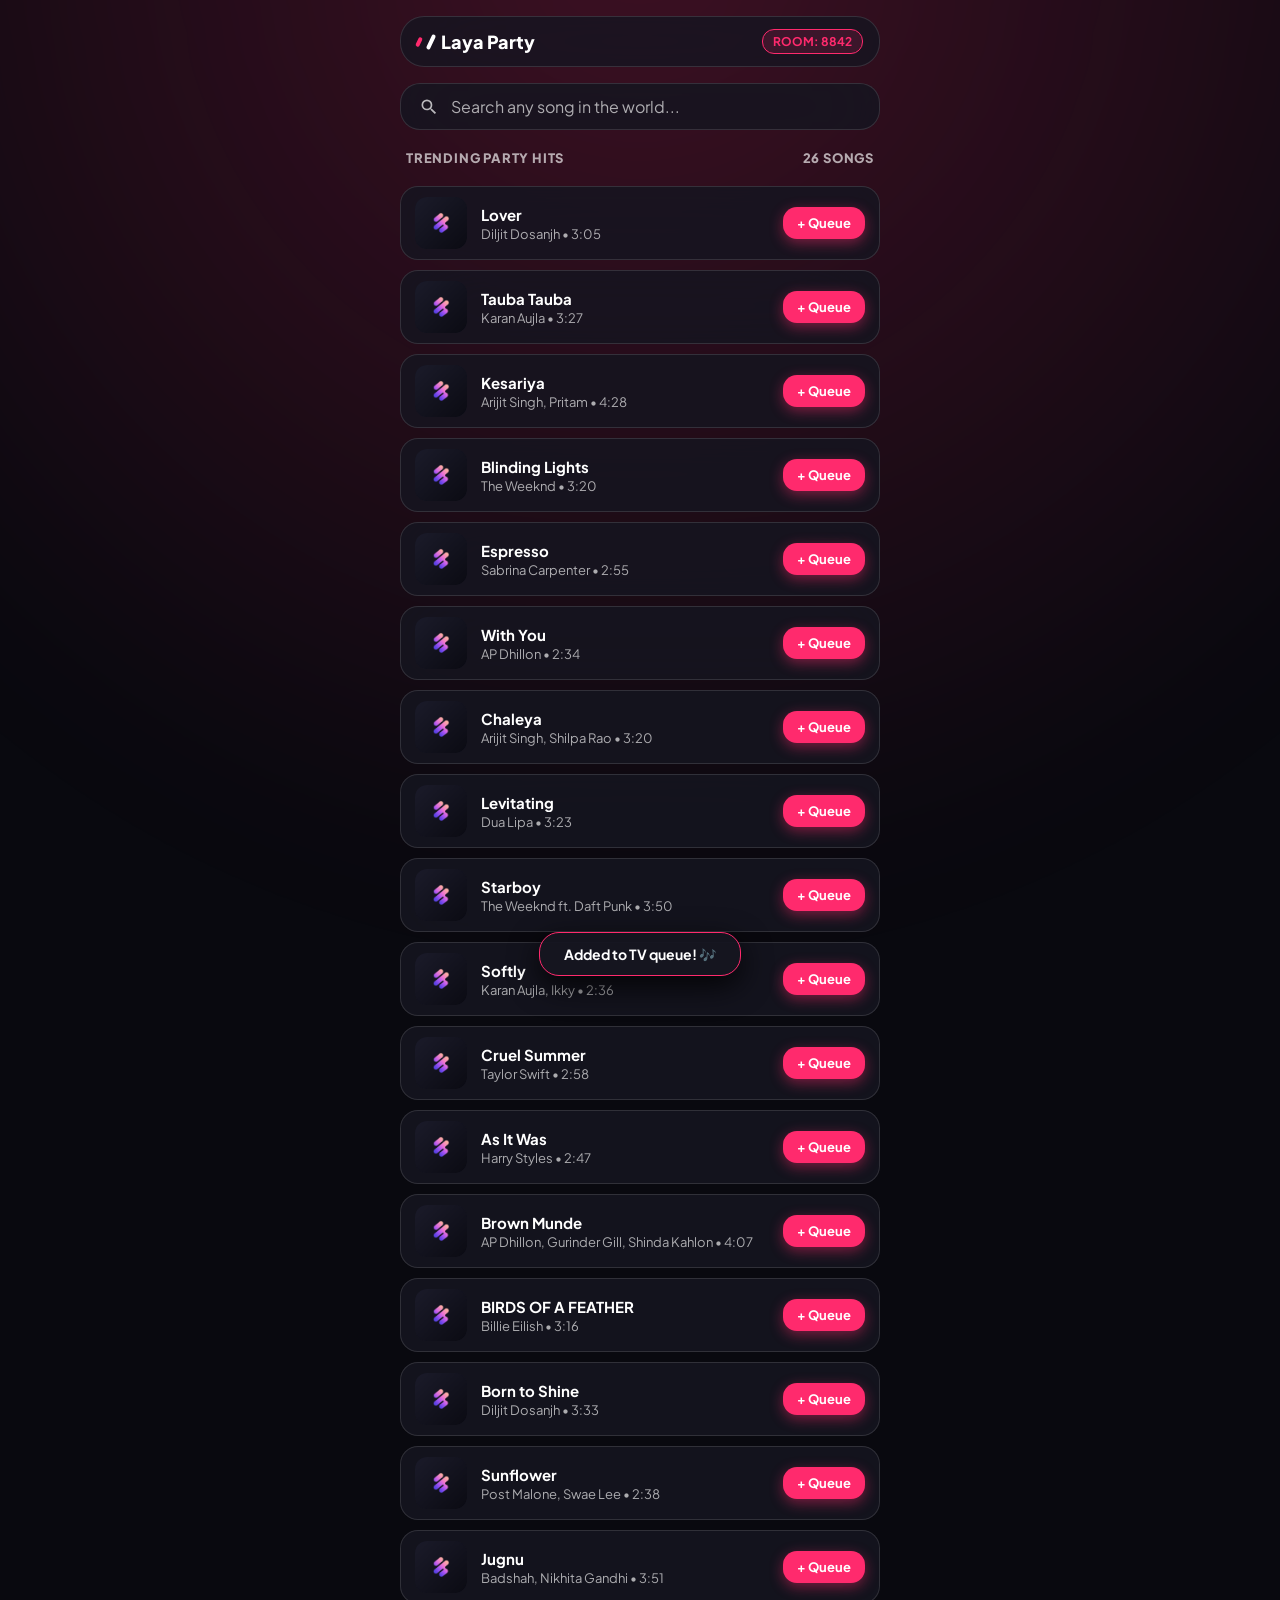
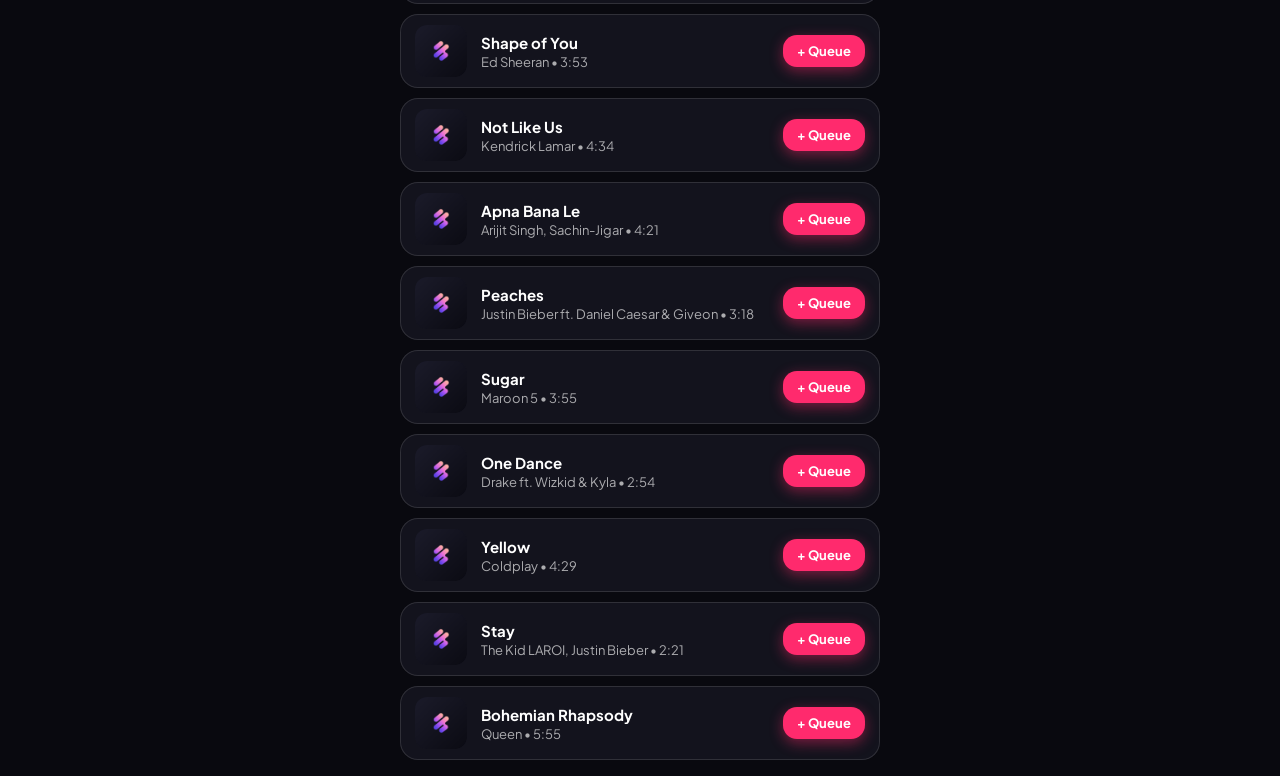
<file: party.html>
<!DOCTYPE html>
<html lang="en">
<head>
  <meta charset="UTF-8">
  <meta name="viewport" content="width=device-width, initial-scale=1.0, maximum-scale=1.0, user-scalable=no">
  <title>Laya — Party Jukebox</title>
  <link rel="preconnect" href="https://fonts.googleapis.com">
  <link rel="preconnect" href="https://fonts.gstatic.com" crossorigin>
  <link href="https://fonts.googleapis.com/css2?family=Plus+Jakarta+Sans:wght@400;600;700;800;900&display=swap" rel="stylesheet">
  <style>
    :root {
      --bg: #09090f;
      --glass: rgba(22, 22, 32, 0.85);
      --glass-border: rgba(255, 255, 255, 0.12);
      --accent: #ff2a6d;
      --accent-glow: rgba(255, 42, 109, 0.45);
      --green: #4ade80;
      --text: #ffffff;
      --sub: rgba(255, 255, 255, 0.65);
    }
    * { box-sizing: border-box; margin: 0; padding: 0; user-select: none; font-family: 'Plus Jakarta Sans', sans-serif; -webkit-tap-highlight-color: transparent; }
    body {
      background: var(--bg);
      color: var(--text);
      min-height: 100vh;
      display: flex;
      flex-direction: column;
      overflow-x: hidden;
      padding: 16px;
    }
    .ambient-glow {
      position: fixed;
      inset: -30%;
      background: radial-gradient(circle at 50% 15%, rgba(255, 42, 109, 0.22), transparent 60%);
      filter: blur(80px);
      pointer-events: none;
      z-index: 0;
    }
    .container {
      position: relative;
      z-index: 10;
      max-width: 480px;
      margin: 0 auto;
      width: 100%;
      display: flex;
      flex-direction: column;
      gap: 16px;
    }
    .top-header {
      display: flex;
      align-items: center;
      justify-content: space-between;
      padding: 12px 16px;
      background: var(--glass);
      backdrop-filter: blur(40px) saturate(180%);
      -webkit-backdrop-filter: blur(40px) saturate(180%);
      border: 1px solid var(--glass-border);
      border-radius: 24px;
    }
    .brand {
      display: flex;
      align-items: center;
      gap: 8px;
    }
    .pill { width: 4px; height: 16px; background: #fff; border-radius: 2px; transform: rotate(25deg); }
    .pill.short { height: 10px; background: var(--accent); }
    .brand-title { font-weight: 800; font-size: 18px; }
    .room-badge {
      font-size: 12px;
      font-weight: 700;
      color: var(--accent);
      background: rgba(255, 42, 109, 0.15);
      border: 1px solid var(--accent);
      padding: 4px 10px;
      border-radius: 12px;
      transition: all 0.3s ease;
    }
    .room-badge.connected {
      color: var(--green);
      background: rgba(74, 222, 128, 0.15);
      border-color: var(--green);
    }
    .search-box {
      display: flex;
      align-items: center;
      background: var(--glass);
      backdrop-filter: blur(40px);
      -webkit-backdrop-filter: blur(40px);
      border: 1px solid var(--glass-border);
      border-radius: 20px;
      padding: 12px 18px;
      gap: 12px;
      position: relative;
    }
    .search-input {
      flex: 1;
      background: transparent;
      border: none;
      color: #fff;
      font-size: 16px;
      outline: none;
    }
    .search-input::placeholder { color: var(--sub); }
    .search-spinner {
      display: none;
      width: 16px;
      height: 16px;
      border: 2px solid rgba(255, 255, 255, 0.3);
      border-top-color: var(--accent);
      border-radius: 50%;
      animation: spin 0.8s linear infinite;
    }
    .search-spinner.active { display: block; }
    @keyframes spin {
      to { transform: rotate(360deg); }
    }
    .section-header {
      font-size: 13px;
      font-weight: 800;
      letter-spacing: 0.8px;
      text-transform: uppercase;
      color: var(--sub);
      padding: 4px 6px;
      display: flex;
      justify-content: space-between;
      align-items: center;
    }
    .track-list {
      display: flex;
      flex-direction: column;
      gap: 10px;
    }
    .track-card {
      display: flex;
      align-items: center;
      gap: 14px;
      padding: 10px 14px;
      background: var(--glass);
      backdrop-filter: blur(40px);
      -webkit-backdrop-filter: blur(40px);
      border: 1px solid var(--glass-border);
      border-radius: 18px;
      transition: all 0.2s;
    }
    .track-art {
      width: 52px;
      height: 52px;
      border-radius: 12px;
      object-fit: cover;
      background: #181824;
      flex-shrink: 0;
    }
    .track-info { flex: 1; min-width: 0; }
    .track-name { font-size: 15px; font-weight: 700; overflow: hidden; text-overflow: ellipsis; white-space: nowrap; }
    .track-artist { font-size: 13px; color: var(--sub); margin-top: 2px; overflow: hidden; text-overflow: ellipsis; white-space: nowrap; }
    .add-btn {
      background: var(--accent);
      color: #fff;
      border: none;
      padding: 8px 14px;
      border-radius: 14px;
      font-weight: 700;
      font-size: 13px;
      cursor: pointer;
      box-shadow: 0 4px 14px var(--accent-glow);
      transition: all 0.2s;
      flex-shrink: 0;
    }
    .add-btn:active { transform: scale(0.92); }
    .add-btn.queued {
      background: rgba(74, 222, 128, 0.25);
      border: 1px solid var(--green);
      color: var(--green);
      box-shadow: none;
      pointer-events: none;
    }
    .empty-state {
      padding: 40px 20px;
      text-align: center;
      color: var(--sub);
      font-size: 14px;
      line-height: 1.5;
    }
    .toast {
      position: fixed;
      bottom: 24px;
      left: 50%;
      transform: translateX(-50%) translateY(100px);
      background: rgba(22, 22, 32, 0.95);
      border: 1px solid var(--accent);
      color: #fff;
      padding: 12px 24px;
      border-radius: 20px;
      font-weight: 700;
      font-size: 14px;
      box-shadow: 0 10px 30px rgba(0,0,0,0.8);
      transition: transform 0.3s cubic-bezier(0.16, 1, 0.3, 1);
      z-index: 100;
      white-space: nowrap;
    }
    .toast.show { transform: translateX(-50%) translateY(0); }
  </style>
  <script src="js/providers/remote-bridge.js"></script>
</head>
<body>
  <div class="ambient-glow"></div>
  <div class="container">
    <header class="top-header">
      <div class="brand">
        <div class="pill short"></div>
        <div class="pill"></div>
        <span class="brand-title">Laya Party</span>
      </div>
      <div class="room-badge" id="room-code-tag">ROOM: LAYA-TV</div>
    </header>

    <div class="search-box">
      <svg width="20" height="20" viewBox="0 0 24 24" fill="rgba(255,255,255,0.7)"><path d="M15.5 14h-.79l-.28-.27A6.471 6.471 0 0 0 16 9.5 6.5 6.5 0 1 0 9.5 16c1.61 0 3.09-.59 4.23-1.57l.27.28v.79l5 4.99L20.49 19l-4.99-5zm-6 0C7.01 14 5 11.99 5 9.5S7.01 5 9.5 5 14 7.01 14 9.5 11.99 14 9.5 14z"/></svg>
      <input type="text" id="phone-search" class="search-input" placeholder="Search any song in the world..." autocomplete="off">
      <div class="search-spinner" id="search-spinner"></div>
    </div>

    <div class="section-header">
      <span id="list-title">Trending Party Hits</span>
      <span id="results-count">26 songs</span>
    </div>

    <div class="track-list" id="phone-results"></div>
  </div>

  <div id="phone-toast" class="toast">Added to TV queue! 🎶</div>

  <script>
    const sampleCatalog = [
      { id: 'party_lover', title: 'Lover', artist: 'Diljit Dosanjh', artwork: 'https://images.unsplash.com/photo-1514525253161-7a46d19cd819?w=600&auto=format&fit=crop&q=80', durationFormatted: '3:05' },
      { id: 'party_tauba', title: 'Tauba Tauba', artist: 'Karan Aujla', artwork: 'https://images.unsplash.com/photo-1470225620780-dba8ba36b745?w=600&auto=format&fit=crop&q=80', durationFormatted: '3:27' },
      { id: 'party_kesariya', title: 'Kesariya', artist: 'Arijit Singh, Pritam', artwork: 'https://images.unsplash.com/photo-1465847899084-d164df4dedc6?w=600&auto=format&fit=crop&q=80', durationFormatted: '4:28' },
      { id: 'party_blinding', title: 'Blinding Lights', artist: 'The Weeknd', artwork: 'https://images.unsplash.com/photo-1518709268805-4e9042af9f23?w=600&auto=format&fit=crop&q=80', durationFormatted: '3:20' },
      { id: 'party_espresso', title: 'Espresso', artist: 'Sabrina Carpenter', artwork: 'https://images.unsplash.com/photo-1514525253161-7a46d19cd819?w=600&auto=format&fit=crop&q=80', durationFormatted: '2:55' },
      { id: 'party_withyou', title: 'With You', artist: 'AP Dhillon', artwork: 'https://images.unsplash.com/photo-1511671782779-c97d3d27a1d4?w=600&auto=format&fit=crop&q=80', durationFormatted: '2:34' },
      { id: 'party_chaleya', title: 'Chaleya', artist: 'Arijit Singh, Shilpa Rao', artwork: 'https://images.unsplash.com/photo-1506703719100-a0f3a48c0f86?w=600&auto=format&fit=crop&q=80', durationFormatted: '3:20' },
      { id: 'party_levitating', title: 'Levitating', artist: 'Dua Lipa', artwork: 'https://images.unsplash.com/photo-1470225620780-dba8ba36b745?w=600&auto=format&fit=crop&q=80', durationFormatted: '3:23' },
      { id: 'party_starboy', title: 'Starboy', artist: 'The Weeknd ft. Daft Punk', artwork: 'https://images.unsplash.com/photo-1506703719100-a0f3a48c0f86?w=600&auto=format&fit=crop&q=80', durationFormatted: '3:50' },
      { id: 'party_softly', title: 'Softly', artist: 'Karan Aujla, Ikky', artwork: 'https://images.unsplash.com/photo-1492684223066-81342ee5ff30?w=600&auto=format&fit=crop&q=80', durationFormatted: '2:36' },
      { id: 'party_cruel', title: 'Cruel Summer', artist: 'Taylor Swift', artwork: 'https://images.unsplash.com/photo-1445985543469-221e57446c70?w=600&auto=format&fit=crop&q=80', durationFormatted: '2:58' },
      { id: 'party_asitwas', title: 'As It Was', artist: 'Harry Styles', artwork: 'https://images.unsplash.com/photo-1492684223066-81342ee5ff30?w=600&auto=format&fit=crop&q=80', durationFormatted: '2:47' },
      { id: 'party_brown', title: 'Brown Munde', artist: 'AP Dhillon, Gurinder Gill, Shinda Kahlon', artwork: 'https://images.unsplash.com/photo-1508700115892-45ecd05ae2ad?w=600&auto=format&fit=crop&q=80', durationFormatted: '4:07' },
      { id: 'party_birds', title: 'BIRDS OF A FEATHER', artist: 'Billie Eilish', artwork: 'https://images.unsplash.com/photo-1518709268805-4e9042af9f23?w=600&auto=format&fit=crop&q=80', durationFormatted: '3:16' },
      { id: 'party_borntoshine', title: 'Born to Shine', artist: 'Diljit Dosanjh', artwork: 'https://images.unsplash.com/photo-1511671782779-c97d3d27a1d4?w=600&auto=format&fit=crop&q=80', durationFormatted: '3:33' },
      { id: 'party_sunflower', title: 'Sunflower', artist: 'Post Malone, Swae Lee', artwork: 'https://images.unsplash.com/photo-1514525253161-7a46d19cd819?w=600&auto=format&fit=crop&q=80', durationFormatted: '2:38' },
      { id: 'party_jugnu', title: 'Jugnu', artist: 'Badshah, Nikhita Gandhi', artwork: 'https://images.unsplash.com/photo-1470225620780-dba8ba36b745?w=600&auto=format&fit=crop&q=80', durationFormatted: '3:51' },
      { id: 'party_shape', title: 'Shape of You', artist: 'Ed Sheeran', artwork: 'https://images.unsplash.com/photo-1445985543469-221e57446c70?w=600&auto=format&fit=crop&q=80', durationFormatted: '3:53' },
      { id: 'party_notlikeus', title: 'Not Like Us', artist: 'Kendrick Lamar', artwork: 'https://images.unsplash.com/photo-1506703719100-a0f3a48c0f86?w=600&auto=format&fit=crop&q=80', durationFormatted: '4:34' },
      { id: 'party_apna', title: 'Apna Bana Le', artist: 'Arijit Singh, Sachin-Jigar', artwork: 'https://images.unsplash.com/photo-1465847899084-d164df4dedc6?w=600&auto=format&fit=crop&q=80', durationFormatted: '4:21' },
      { id: 'party_peaches', title: 'Peaches', artist: 'Justin Bieber ft. Daniel Caesar & Giveon', artwork: 'https://images.unsplash.com/photo-1492684223066-81342ee5ff30?w=600&auto=format&fit=crop&q=80', durationFormatted: '3:18' },
      { id: 'party_sugar', title: 'Sugar', artist: 'Maroon 5', artwork: 'https://images.unsplash.com/photo-1514525253161-7a46d19cd819?w=600&auto=format&fit=crop&q=80', durationFormatted: '3:55' },
      { id: 'party_onedance', title: 'One Dance', artist: 'Drake ft. Wizkid & Kyla', artwork: 'https://images.unsplash.com/photo-1508700115892-45ecd05ae2ad?w=600&auto=format&fit=crop&q=80', durationFormatted: '2:54' },
      { id: 'party_yellow', title: 'Yellow', artist: 'Coldplay', artwork: 'https://images.unsplash.com/photo-1518709268805-4e9042af9f23?w=600&auto=format&fit=crop&q=80', durationFormatted: '4:29' },
      { id: 'party_stay', title: 'Stay', artist: 'The Kid LAROI, Justin Bieber', artwork: 'https://images.unsplash.com/photo-1470225620780-dba8ba36b745?w=600&auto=format&fit=crop&q=80', durationFormatted: '2:21' },
      { id: 'party_bohemian', title: 'Bohemian Rhapsody', artist: 'Queen', artwork: 'https://images.unsplash.com/photo-1506703719100-a0f3a48c0f86?w=600&auto=format&fit=crop&q=80', durationFormatted: '5:55' }
    ];

    const roomParam = (new URLSearchParams(window.location.search).get('room') || '8842').replace(/^LAYA-/i, '').trim();
    const roomTag = document.getElementById('room-code-tag');
    roomTag.textContent = `ROOM: ${roomParam}`;

    if (window.RemoteBridge) {
      window.RemoteBridge.initMobile(roomParam, (data) => {
        if (data.type === 'TV_ACK' || data.type === 'QUEUE_ACK') {
          roomTag.classList.add('connected');
          roomTag.textContent = `🟢 LINKED (${roomParam})`;
        }
      }, 'party');
    }

    function formatMillis(ms) {
      if (!ms) return '3:30';
      const totalSecs = Math.floor(ms / 1000);
      const m = Math.floor(totalSecs / 60);
      const s = totalSecs % 60;
      return `${m}:${s < 10 ? '0' : ''}${s}`;
    }

    function renderList(items, isSearchResult = false) {
      const listEl = document.getElementById('phone-results');
      const titleEl = document.getElementById('list-title');
      const countEl = document.getElementById('results-count');

      listEl.innerHTML = '';

      if (isSearchResult) {
        titleEl.textContent = 'Search Results';
        countEl.textContent = `${items.length} songs found`;
      } else {
        titleEl.textContent = 'Trending Party Hits';
        countEl.textContent = `${items.length} songs`;
      }

      if (!items || items.length === 0) {
        listEl.innerHTML = `
          <div class="empty-state">
            🔍 No songs found.<br/>
            Try searching by track name, artist, or movie.
          </div>
        `;
        return;
      }

      items.forEach(track => {
        const card = document.createElement('div');
        card.className = 'track-card';
        card.innerHTML = `
          <img class="track-art" src="${track.artwork || 'assets/icon.png'}" alt="" onerror="this.src='assets/icon.png'">
          <div class="track-info">
            <div class="track-name">${escapeHtml(track.title)}</div>
            <div class="track-artist">${escapeHtml(track.artist || 'Unknown Artist')} • ${track.durationFormatted || '3:30'}</div>
          </div>
          <button class="add-btn" data-track-id="${track.id}">+ Queue</button>
        `;

        const btn = card.querySelector('.add-btn');
        btn.addEventListener('click', () => {
          queueTrack(track, btn);
        });

        listEl.appendChild(card);
      });
    }

    function escapeHtml(str) {
      if (!str) return '';
      return String(str).replace(/[&<>"']/g, m => ({
        '&': '&amp;',
        '<': '&lt;',
        '>': '&gt;',
        '"': '&quot;',
        "'": '&#39;'
      }[m]));
    }

    window.queueTrack = function(track, btnEl) {
      if (btnEl) {
        btnEl.classList.add('queued');
        btnEl.textContent = '✓ Queued!';
        setTimeout(() => {
          btnEl.classList.remove('queued');
          btnEl.textContent = '+ Queue';
        }, 3000);
      }

      // 1. Send directly to TV via redundant RemoteBridge (ntfy.ca + ntfy.sh)
      if (window.RemoteBridge) {
        window.RemoteBridge.send({ type: 'ADD_GUEST_TRACK', track: track, room: roomParam });
      }

      // 2. BroadcastChannel for instant local / cross-tab delivery
      try {
        const bc = new BroadcastChannel('laya_party_jukebox');
        bc.postMessage({ type: 'ADD_GUEST_TRACK', track: track, room: roomParam });
      } catch (e) {}

      // 3. LocalStorage fallback
      try {
        localStorage.setItem('laya_guest_incoming_track', JSON.stringify({ track: track, room: roomParam, time: Date.now() }));
      } catch (e) {}

      showToast(`Added "${track.title}" to TV queue! 🎉`);
    };

    function showToast(msg) {
      const t = document.getElementById('phone-toast');
      t.textContent = msg;
      t.classList.add('show');
      setTimeout(() => t.classList.remove('show'), 2500);
    }

    const input = document.getElementById('phone-search');
    const spinner = document.getElementById('search-spinner');
    let searchTimeout = null;

    input.addEventListener('input', (e) => {
      const q = e.target.value.trim();

      if (searchTimeout) clearTimeout(searchTimeout);

      if (!q) {
        spinner.classList.remove('active');
        renderList(sampleCatalog, false);
        return;
      }

      // Show spinner during typing
      spinner.classList.add('active');

      searchTimeout = setTimeout(async () => {
        try {
          // Perform live web search via iTunes Search API (open CORS, global catalog)
          const res = await fetch(`https://itunes.apple.com/search?term=${encodeURIComponent(q)}&entity=song&limit=30`);
          if (!res.ok) throw new Error('Search request failed');
          const data = await res.json();
          spinner.classList.remove('active');

          if (data && data.results && data.results.length > 0) {
            const mapped = data.results.map(item => ({
              id: `itunes_${item.trackId}`,
              title: item.trackName,
              artist: item.artistName,
              artwork: item.artworkUrl100 ? item.artworkUrl100.replace('100x100bb', '800x800bb') : 'assets/icon.png',
              durationFormatted: formatMillis(item.trackTimeMillis)
            }));
            renderList(mapped, true);
          } else {
            // Local filter fallback
            const localFiltered = sampleCatalog.filter(t =>
              t.title.toLowerCase().includes(q.toLowerCase()) ||
              t.artist.toLowerCase().includes(q.toLowerCase())
            );
            renderList(localFiltered, true);
          }
        } catch (err) {
          console.warn('Live search error, falling back to local catalog:', err);
          spinner.classList.remove('active');
          const localFiltered = sampleCatalog.filter(t =>
            t.title.toLowerCase().includes(q.toLowerCase()) ||
            t.artist.toLowerCase().includes(q.toLowerCase())
          );
          renderList(localFiltered, true);
        }
      }, 320);
    });

    renderList(sampleCatalog, false);
  </script>
</body>
</html>
</file>
<file: css/mobile.css>
/* =====================================================================
   LAYA MOBILE - ULTRA-PREMIUM FROSTED GLASS UI
   Designed for High-Performance Mobile Devices (iOS Safari, Android Chrome, PWA)
   ===================================================================== */

:root {
  --bg-base: #080711;
  --text-main: #ffffff;
  --text-sub: rgba(255, 255, 255, 0.72);
  --text-dim: rgba(255, 255, 255, 0.45);
  
  /* Dynamic Palette (Updated at runtime from Album Artwork) */
  --dynamic-accent: #a855f7;
  --dynamic-glow: rgba(168, 85, 247, 0.5);
  --ambient-primary: rgba(168, 85, 247, 0.25);
  --ambient-secondary: rgba(59, 130, 246, 0.2);

  /* Mobile Frosted Glass Specs */
  --glass-bg: rgba(24, 20, 38, 0.68);
  --glass-bg-card: rgba(255, 255, 255, 0.07);
  --glass-bg-card-hover: rgba(255, 255, 255, 0.12);
  --glass-border: rgba(255, 255, 255, 0.14);
  --glass-border-bright: rgba(255, 255, 255, 0.28);
  --glass-specular: rgba(255, 255, 255, 0.2);
  --glass-blur: blur(35px) saturate(190%) contrast(105%);
  --glass-blur-nav: blur(40px) saturate(200%);
  
  /* Layout Dimensions */
  --top-bar-height: 60px;
  --bottom-nav-height: 64px;
  --mini-player-height: 62px;
  --safe-top: env(safe-area-inset-top, 0px);
  --safe-bottom: env(safe-area-inset-bottom, 0px);
}

* {
  margin: 0;
  padding: 0;
  box-sizing: border-box;
  -webkit-tap-highlight-color: transparent;
  user-select: none;
  -webkit-user-select: none;
}

html, body {
  width: 100%;
  height: 100%;
  overflow: hidden;
  background-color: var(--bg-base);
  color: var(--text-main);
  font-family: -apple-system, BlinkMacSystemFont, "SF Pro Display", "SF Pro Text", "Segoe UI", Roboto, Helvetica, Arial, sans-serif;
  letter-spacing: -0.2px;
}

/* =====================================================================
   1. MULTI-LAYER AMBIENT MESH GRADIENT CANVAS
   ===================================================================== */
#mobile-ambient-canvas {
  position: fixed;
  inset: 0;
  z-index: 0;
  pointer-events: none;
  overflow: hidden;
  background: radial-gradient(circle at 50% 0%, #15102a 0%, #080711 75%);
}

.mesh-orb {
  position: absolute;
  border-radius: 50%;
  filter: blur(75px);
  opacity: 0.85;
  transition: background 1.2s cubic-bezier(0.16, 1, 0.3, 1), transform 1.5s ease;
  will-change: transform, background;
}

.orb-1 {
  width: 320px;
  height: 320px;
  top: -80px;
  left: -60px;
  background: radial-gradient(circle, var(--dynamic-accent) 0%, transparent 70%);
  animation: orbDrift1 22s infinite alternate ease-in-out;
}

.orb-2 {
  width: 360px;
  height: 360px;
  top: 30%;
  right: -90px;
  background: radial-gradient(circle, var(--ambient-primary) 0%, transparent 70%);
  animation: orbDrift2 26s infinite alternate-reverse ease-in-out;
}

.orb-3 {
  width: 280px;
  height: 280px;
  bottom: 10%;
  left: 10%;
  background: radial-gradient(circle, var(--ambient-secondary) 0%, transparent 70%);
  animation: orbDrift3 18s infinite alternate ease-in-out;
}

@keyframes orbDrift1 {
  0% { transform: translate(0, 0) scale(1); }
  50% { transform: translate(60px, 80px) scale(1.15); }
  100% { transform: translate(-30px, 120px) scale(0.9); }
}

@keyframes orbDrift2 {
  0% { transform: translate(0, 0) scale(1); }
  50% { transform: translate(-80px, -60px) scale(1.2); }
  100% { transform: translate(-40px, 80px) scale(0.95); }
}

@keyframes orbDrift3 {
  0% { transform: translate(0, 0) scale(1); }
  100% { transform: translate(70px, -90px) scale(1.25); }
}

/* =====================================================================
   2. APP CONTAINER & TOP BAR
   ===================================================================== */
#mobile-app {
  position: relative;
  z-index: 1;
  width: 100%;
  height: 100%;
  display: flex;
  flex-direction: column;
}

#mobile-top-bar {
  height: calc(var(--top-bar-height) + var(--safe-top));
  padding-top: var(--safe-top);
  padding-left: 20px;
  padding-right: 20px;
  display: flex;
  align-items: center;
  justify-content: space-between;
  background: rgba(8, 7, 17, 0.65);
  backdrop-filter: var(--glass-blur);
  -webkit-backdrop-filter: var(--glass-blur);
  border-bottom: 1px solid var(--glass-border);
  z-index: 20;
  flex-shrink: 0;
}

.brand-wrapper {
  display: flex;
  align-items: center;
  gap: 10px;
}

.brand-logo {
  width: 32px;
  height: 32px;
  border-radius: 9px;
  box-shadow: 0 4px 14px var(--dynamic-glow);
}

.brand-title {
  font-size: 21px;
  font-weight: 800;
  letter-spacing: -0.4px;
  background: linear-gradient(135deg, #ffffff 40%, var(--dynamic-accent) 100%);
  -webkit-background-clip: text;
  -webkit-text-fill-color: transparent;
}

.top-bar-actions {
  display: flex;
  align-items: center;
  gap: 12px;
}

.icon-btn {
  width: 38px;
  height: 38px;
  border-radius: 50%;
  background: var(--glass-bg-card);
  border: 1px solid var(--glass-border);
  color: #fff;
  display: flex;
  align-items: center;
  justify-content: center;
  cursor: pointer;
  outline: none;
  transition: transform 0.15s ease, background 0.2s ease;
}

.icon-btn:active {
  transform: scale(0.92);
  background: rgba(255, 255, 255, 0.2);
}

.icon-btn svg {
  width: 20px;
  height: 20px;
  fill: currentColor;
}

/* =====================================================================
   3. VIEWPORT & SCREEN VIEWS
   ===================================================================== */
#mobile-viewport {
  flex: 1;
  position: relative;
  overflow: hidden;
  width: 100%;
}

.mobile-view {
  position: absolute;
  inset: 0;
  padding: 16px 18px calc(var(--bottom-nav-height) + var(--mini-player-height) + var(--safe-bottom) + 24px) 18px;
  overflow-y: auto;
  -webkit-overflow-scrolling: touch;
  display: none;
  opacity: 0;
  transform: translateY(8px);
  transition: opacity 0.25s cubic-bezier(0.16, 1, 0.3, 1), transform 0.25s cubic-bezier(0.16, 1, 0.3, 1);
}

.mobile-view.active {
  display: block;
  opacity: 1;
  transform: translateY(0);
}

/* Subtle scrollbar */
.mobile-view::-webkit-scrollbar {
  width: 4px;
}
.mobile-view::-webkit-scrollbar-thumb {
  background: rgba(255, 255, 255, 0.18);
  border-radius: 4px;
}

/* View Headings */
.view-title-large {
  font-size: 28px;
  font-weight: 800;
  letter-spacing: -0.5px;
  color: #ffffff;
  margin-bottom: 6px;
}

.view-subtitle {
  font-size: 14px;
  color: var(--text-sub);
  margin-bottom: 20px;
}

/* =====================================================================
   4. HOME SCREEN COMPONENTS
   ===================================================================== */
.home-quick-search-pill {
  display: flex;
  align-items: center;
  gap: 12px;
  padding: 12px 18px;
  background: var(--glass-bg-card);
  backdrop-filter: blur(20px);
  -webkit-backdrop-filter: blur(20px);
  border: 1px solid var(--glass-border);
  border-radius: 9999px;
  color: var(--text-dim);
  font-size: 15px;
  font-weight: 500;
  margin-bottom: 24px;
  cursor: pointer;
  box-shadow: 0 8px 24px rgba(0, 0, 0, 0.25);
  transition: transform 0.15s ease, border-color 0.2s ease;
}

.home-quick-search-pill:active {
  transform: scale(0.98);
  border-color: var(--glass-border-bright);
}

.section-header {
  display: flex;
  align-items: center;
  justify-content: space-between;
  margin: 22px 0 12px 0;
}

.section-title {
  font-size: 19px;
  font-weight: 800;
  letter-spacing: -0.3px;
  color: #ffffff;
}

.section-link {
  font-size: 13px;
  font-weight: 600;
  color: var(--dynamic-accent);
  cursor: pointer;
}

/* Horizontal Card Scroller */
.horizontal-scroller {
  display: flex;
  gap: 14px;
  overflow-x: auto;
  -webkit-overflow-scrolling: touch;
  padding-bottom: 8px;
  margin: 0 -18px;
  padding-left: 18px;
  padding-right: 18px;
}

.horizontal-scroller::-webkit-scrollbar {
  display: none;
}

.song-card-portrait {
  flex: 0 0 135px;
  display: flex;
  flex-direction: column;
  cursor: pointer;
  transition: transform 0.18s cubic-bezier(0.16, 1, 0.3, 1);
}

.song-card-portrait:active {
  transform: scale(0.95);
}

.song-card-art {
  width: 135px;
  height: 135px;
  border-radius: 18px;
  overflow: hidden;
  background: #191629;
  position: relative;
  box-shadow: 0 10px 24px rgba(0, 0, 0, 0.45);
  border: 1px solid rgba(255, 255, 255, 0.08);
}

.song-card-art img {
  width: 100%;
  height: 100%;
  object-fit: cover;
}

.song-card-play-overlay {
  position: absolute;
  bottom: 8px;
  right: 8px;
  width: 32px;
  height: 32px;
  border-radius: 50%;
  background: #ffffff;
  color: #111;
  display: flex;
  align-items: center;
  justify-content: center;
  box-shadow: 0 4px 12px rgba(0, 0, 0, 0.5);
  opacity: 0.95;
}

.song-card-title {
  font-size: 14px;
  font-weight: 700;
  color: #ffffff;
  margin-top: 8px;
  white-space: nowrap;
  overflow: hidden;
  text-overflow: ellipsis;
}

.song-card-sub {
  font-size: 12px;
  color: var(--text-sub);
  margin-top: 2px;
  white-space: nowrap;
  overflow: hidden;
  text-overflow: ellipsis;
}

/* Home Grid of Highlights */
.grid-2col {
  display: grid;
  grid-template-columns: 1fr 1fr;
  gap: 12px;
  margin-bottom: 16px;
}

.quick-play-card {
  display: flex;
  align-items: center;
  gap: 10px;
  padding: 8px;
  background: var(--glass-bg-card);
  backdrop-filter: blur(20px);
  -webkit-backdrop-filter: blur(20px);
  border: 1px solid var(--glass-border);
  border-radius: 14px;
  cursor: pointer;
  transition: transform 0.15s ease, background 0.2s ease;
}

.quick-play-card:active {
  transform: scale(0.97);
  background: rgba(255, 255, 255, 0.14);
}

.quick-play-art {
  width: 44px;
  height: 44px;
  border-radius: 10px;
  overflow: hidden;
  background: #1c182d;
  flex-shrink: 0;
}

.quick-play-art img {
  width: 100%;
  height: 100%;
  object-fit: cover;
}

.quick-play-title {
  font-size: 13px;
  font-weight: 700;
  color: #fff;
  white-space: nowrap;
  overflow: hidden;
  text-overflow: ellipsis;
}

/* =====================================================================
   5. SEARCH SCREEN & ARTIST SPOTLIGHT
   ===================================================================== */
.search-input-wrapper {
  display: flex;
  align-items: center;
  gap: 12px;
  padding: 12px 16px;
  background: var(--glass-bg-card);
  backdrop-filter: var(--glass-blur);
  -webkit-backdrop-filter: var(--glass-blur);
  border: 1.5px solid var(--glass-border);
  border-radius: 18px;
  margin-bottom: 18px;
  box-shadow: 0 10px 30px rgba(0, 0, 0, 0.35);
  transition: border-color 0.2s ease;
}

.search-input-wrapper:focus-within {
  border-color: #ffffff;
  background: rgba(255, 255, 255, 0.1);
}

.search-input-wrapper svg {
  width: 22px;
  height: 22px;
  fill: var(--text-sub);
  flex-shrink: 0;
}

#mobile-search-input {
  flex: 1;
  background: transparent;
  border: none;
  outline: none;
  color: #ffffff;
  font-size: 16px;
  font-weight: 600;
}

#mobile-search-input::placeholder {
  color: var(--text-dim);
}

#btn-clear-search {
  width: 24px;
  height: 24px;
  border-radius: 50%;
  background: rgba(255, 255, 255, 0.15);
  color: var(--text-sub);
  border: none;
  display: none;
  align-items: center;
  justify-content: center;
  font-size: 12px;
  font-weight: bold;
  cursor: pointer;
}

/* VERIFIED ARTIST SPOTLIGHT CARD (Mobile Optimized) */
.artist-spotlight-card {
  width: 100%;
  display: flex;
  align-items: center;
  gap: 16px;
  padding: 16px;
  border-radius: 20px;
  background: linear-gradient(135deg, rgba(58, 38, 105, 0.88) 0%, rgba(26, 20, 52, 0.94) 100%);
  border: 1.5px solid rgba(255, 255, 255, 0.2);
  margin-bottom: 20px;
  box-shadow: 0 16px 36px rgba(0, 0, 0, 0.55), 0 0 25px rgba(168, 85, 247, 0.3);
  cursor: pointer;
  transition: transform 0.18s cubic-bezier(0.16, 1, 0.3, 1), box-shadow 0.2s ease;
}

.artist-spotlight-card:active {
  transform: scale(0.97);
  box-shadow: 0 8px 20px rgba(168, 85, 247, 0.5);
}

.artist-spotlight-avatar-wrap {
  position: relative;
  width: 72px;
  height: 72px;
  flex: 0 0 72px;
}

.artist-spotlight-avatar {
  width: 100%;
  height: 100%;
  border-radius: 50%;
  object-fit: cover;
  border: 2.5px solid #ffffff;
  box-shadow: 0 6px 18px rgba(0, 0, 0, 0.6);
  background: #181427;
}

.artist-verified-pill {
  position: absolute;
  bottom: 0;
  right: 0;
  width: 22px;
  height: 22px;
  border-radius: 50%;
  background: #3b82f6;
  border: 2px solid #161226;
  color: #fff;
  font-size: 11px;
  font-weight: 900;
  display: flex;
  align-items: center;
  justify-content: center;
  box-shadow: 0 2px 6px rgba(0, 0, 0, 0.6);
}

.artist-spotlight-meta {
  flex: 1;
  min-width: 0;
  display: flex;
  flex-direction: column;
  gap: 2px;
}

.artist-spotlight-label {
  font-size: 10px;
  font-weight: 800;
  letter-spacing: 1.2px;
  color: #c084fc;
  text-transform: uppercase;
}

.artist-spotlight-name {
  font-size: 20px;
  font-weight: 900;
  color: #ffffff;
  white-space: nowrap;
  overflow: hidden;
  text-overflow: ellipsis;
}

.artist-spotlight-sub {
  font-size: 12px;
  color: var(--text-sub);
  white-space: nowrap;
  overflow: hidden;
  text-overflow: ellipsis;
}

.btn-open-discography-mobile {
  padding: 8px 14px;
  border-radius: 9999px;
  background: #ffffff;
  color: #6b21a8;
  font-size: 12px;
  font-weight: 800;
  display: inline-flex;
  align-items: center;
  gap: 6px;
  border: none;
  margin-top: 4px;
  width: fit-content;
  box-shadow: 0 2px 8px rgba(255, 255, 255, 0.3);
}

/* Search Track Row */
.search-track-row {
  display: flex;
  align-items: center;
  gap: 14px;
  padding: 10px 12px;
  border-radius: 16px;
  background: var(--glass-bg-card);
  border: 1px solid transparent;
  margin-bottom: 8px;
  cursor: pointer;
  transition: transform 0.15s ease, background 0.2s ease;
}

.search-track-row:active {
  transform: scale(0.98);
  background: rgba(255, 255, 255, 0.14);
}

.search-track-art {
  width: 48px;
  height: 48px;
  border-radius: 12px;
  overflow: hidden;
  background: #1a162b;
  flex-shrink: 0;
}

.search-track-art img {
  width: 100%;
  height: 100%;
  object-fit: cover;
}

.search-track-info {
  flex: 1;
  min-width: 0;
}

.search-track-title {
  font-size: 15px;
  font-weight: 700;
  color: #ffffff;
  white-space: nowrap;
  overflow: hidden;
  text-overflow: ellipsis;
}

.search-track-sub {
  font-size: 12px;
  color: var(--text-sub);
  margin-top: 2px;
  white-space: nowrap;
  overflow: hidden;
  text-overflow: ellipsis;
}

.search-track-duration {
  font-size: 12px;
  color: var(--text-dim);
  font-variant-numeric: tabular-nums;
  flex-shrink: 0;
}

/* Category Pills */
.genre-chips-container {
  display: flex;
  flex-wrap: wrap;
  gap: 8px;
  margin-bottom: 20px;
}

.genre-chip {
  padding: 8px 16px;
  border-radius: 9999px;
  background: var(--glass-bg-card);
  backdrop-filter: blur(15px);
  -webkit-backdrop-filter: blur(15px);
  border: 1px solid var(--glass-border);
  color: #fff;
  font-size: 13px;
  font-weight: 600;
  cursor: pointer;
  transition: transform 0.15s ease, background 0.2s ease;
}

.genre-chip:active {
  transform: scale(0.94);
  background: rgba(255, 255, 255, 0.22);
}

/* =====================================================================
   6. LIBRARY SCREEN & PLAYLIST IMPORTER
   ===================================================================== */
.library-card-hero {
  padding: 18px;
  border-radius: 20px;
  background: linear-gradient(135deg, rgba(168, 85, 247, 0.35) 0%, rgba(59, 130, 246, 0.2) 100%);
  backdrop-filter: var(--glass-blur);
  -webkit-backdrop-filter: var(--glass-blur);
  border: 1.5px solid var(--glass-border-bright);
  display: flex;
  align-items: center;
  gap: 16px;
  margin-bottom: 14px;
  cursor: pointer;
  box-shadow: 0 12px 30px rgba(0, 0, 0, 0.4);
  transition: transform 0.16s ease;
}

.library-card-hero:active {
  transform: scale(0.98);
}

.hero-heart-badge {
  width: 54px;
  height: 54px;
  border-radius: 16px;
  background: linear-gradient(135deg, #ec4899 0%, #8b5cf6 100%);
  display: flex;
  align-items: center;
  justify-content: center;
  font-size: 24px;
  box-shadow: 0 8px 20px rgba(236, 72, 153, 0.4);
}

.library-card-info {
  flex: 1;
}

.library-card-title {
  font-size: 18px;
  font-weight: 800;
  color: #fff;
}

.library-card-sub {
  font-size: 13px;
  color: var(--text-sub);
  margin-top: 3px;
}

.import-promo-card {
  padding: 16px;
  border-radius: 18px;
  background: var(--glass-bg-card);
  backdrop-filter: var(--glass-blur);
  -webkit-backdrop-filter: var(--glass-blur);
  border: 1px solid var(--glass-border);
  display: flex;
  align-items: center;
  gap: 14px;
  margin-bottom: 20px;
  cursor: pointer;
  transition: transform 0.16s ease;
}

.import-promo-card:active {
  transform: scale(0.98);
}

.import-icon-badge {
  width: 44px;
  height: 44px;
  border-radius: 12px;
  background: #1db954;
  color: #fff;
  display: flex;
  align-items: center;
  justify-content: center;
  font-size: 20px;
  flex-shrink: 0;
}

/* =====================================================================
   7. ARTIST DISCOGRAPHY / PLAYLIST DETAILS VIEW
   ===================================================================== */
#mobile-discography-header {
  margin-bottom: 20px;
}

.btn-screen-back {
  display: inline-flex;
  align-items: center;
  gap: 8px;
  padding: 8px 14px;
  border-radius: 9999px;
  background: var(--glass-bg-card);
  backdrop-filter: blur(15px);
  -webkit-backdrop-filter: blur(15px);
  border: 1px solid var(--glass-border);
  color: #fff;
  font-size: 13px;
  font-weight: 700;
  cursor: pointer;
  margin-bottom: 16px;
  outline: none;
}

.btn-screen-back:active {
  transform: scale(0.95);
  background: rgba(255, 255, 255, 0.2);
}

.discography-hero-card {
  display: flex;
  align-items: center;
  gap: 18px;
  padding: 18px;
  border-radius: 22px;
  background: linear-gradient(135deg, rgba(45, 30, 80, 0.85) 0%, rgba(18, 14, 34, 0.95) 100%);
  border: 1px solid var(--glass-border-bright);
  box-shadow: 0 16px 40px rgba(0, 0, 0, 0.6);
  margin-bottom: 16px;
}

.discography-hero-avatar {
  width: 90px;
  height: 90px;
  border-radius: 50%;
  object-fit: cover;
  border: 3px solid #ffffff;
  box-shadow: 0 10px 24px rgba(0, 0, 0, 0.6);
  flex-shrink: 0;
}

.discography-hero-info {
  flex: 1;
  min-width: 0;
}

.discography-badge {
  font-size: 10px;
  font-weight: 800;
  letter-spacing: 1.2px;
  color: #c084fc;
  text-transform: uppercase;
}

.discography-hero-title {
  font-size: 22px;
  font-weight: 900;
  color: #ffffff;
  line-height: 1.2;
  margin: 2px 0 4px 0;
  white-space: nowrap;
  overflow: hidden;
  text-overflow: ellipsis;
}

.discography-hero-meta {
  font-size: 12px;
  color: var(--text-sub);
  font-weight: 600;
}

.discography-actions-row {
  display: flex;
  gap: 10px;
  margin-bottom: 18px;
}

.btn-action-play-all {
  flex: 1;
  padding: 12px;
  border-radius: 9999px;
  background: #1db954;
  color: #fff;
  border: none;
  font-size: 15px;
  font-weight: 800;
  display: flex;
  align-items: center;
  justify-content: center;
  gap: 8px;
  cursor: pointer;
  box-shadow: 0 4px 16px rgba(29, 185, 84, 0.4);
}

.btn-action-play-all:active {
  transform: scale(0.97);
}

.btn-action-shuffle {
  flex: 1;
  padding: 12px;
  border-radius: 9999px;
  background: var(--glass-bg-card);
  backdrop-filter: blur(15px);
  -webkit-backdrop-filter: blur(15px);
  border: 1px solid var(--glass-border);
  color: #fff;
  font-size: 15px;
  font-weight: 700;
  display: flex;
  align-items: center;
  justify-content: center;
  gap: 8px;
  cursor: pointer;
}

.btn-action-shuffle:active {
  transform: scale(0.97);
  background: rgba(255, 255, 255, 0.16);
}

/* =====================================================================
   8. DOCKED MINI PLAYER (FROSTED GLASS)
   ===================================================================== */
#mobile-mini-player {
  position: fixed;
  bottom: calc(var(--bottom-nav-height) + var(--safe-bottom) + 8px);
  left: 12px;
  right: 12px;
  height: var(--mini-player-height);
  background: rgba(22, 18, 36, 0.78);
  backdrop-filter: var(--glass-blur-nav);
  -webkit-backdrop-filter: var(--glass-blur-nav);
  border: 1.5px solid var(--glass-border);
  border-radius: 18px;
  padding: 6px 12px;
  display: flex;
  align-items: center;
  gap: 12px;
  z-index: 30;
  box-shadow: 0 12px 32px rgba(0, 0, 0, 0.6), 0 0 20px var(--dynamic-glow);
  cursor: pointer;
  transition: transform 0.25s cubic-bezier(0.16, 1, 0.3, 1), opacity 0.2s ease;
  overflow: hidden;
}

#mobile-mini-player.hidden {
  transform: translateY(120%);
  opacity: 0;
  pointer-events: none;
}

#mobile-mini-player:active {
  transform: scale(0.99);
}

.mini-art {
  width: 44px;
  height: 44px;
  border-radius: 12px;
  overflow: hidden;
  background: #191428;
  flex-shrink: 0;
}

.mini-art img {
  width: 100%;
  height: 100%;
  object-fit: cover;
}

.mini-info {
  flex: 1;
  min-width: 0;
}

.mini-title {
  font-size: 14px;
  font-weight: 700;
  color: #fff;
  white-space: nowrap;
  overflow: hidden;
  text-overflow: ellipsis;
}

.mini-artist {
  font-size: 12px;
  color: var(--text-sub);
  white-space: nowrap;
  overflow: hidden;
  text-overflow: ellipsis;
}

.mini-controls {
  display: flex;
  align-items: center;
  gap: 6px;
  flex-shrink: 0;
}

.mini-btn {
  width: 36px;
  height: 36px;
  border-radius: 50%;
  background: transparent;
  border: none;
  color: #fff;
  display: flex;
  align-items: center;
  justify-content: center;
  cursor: pointer;
  outline: none;
}

.mini-btn svg {
  width: 22px;
  height: 22px;
  fill: currentColor;
}

.mini-btn:active {
  transform: scale(0.88);
}

/* Thin Top Progress Bar on Mini Player */
.mini-progress-bar {
  position: absolute;
  top: 0;
  left: 0;
  height: 2.5px;
  background: linear-gradient(90deg, #ec4899, var(--dynamic-accent), #3b82f6);
  width: 0%;
  transition: width 0.3s linear;
}

/* =====================================================================
   9. FULLSCREEN PLAYER BOTTOM SHEET (iOS / Apple Music Style)
   ===================================================================== */
#mobile-fullscreen-player {
  position: fixed;
  inset: 0;
  z-index: 100;
  background: rgba(12, 9, 22, 0.82);
  backdrop-filter: blur(50px) saturate(220%);
  -webkit-backdrop-filter: blur(50px) saturate(220%);
  display: flex;
  flex-direction: column;
  padding: calc(var(--safe-top) + 12px) 24px calc(var(--safe-bottom) + 20px) 24px;
  transform: translateY(105%);
  transition: transform 0.38s cubic-bezier(0.16, 1, 0.3, 1);
  will-change: transform;
}

#mobile-fullscreen-player.active {
  transform: translateY(0%);
}

.player-sheet-header {
  display: flex;
  align-items: center;
  justify-content: space-between;
  margin-bottom: 12px;
  position: relative;
}

.sheet-drag-handle {
  width: 40px;
  height: 5px;
  border-radius: 9999px;
  background: rgba(255, 255, 255, 0.3);
  position: absolute;
  top: -6px;
  left: 50%;
  transform: translateX(-50%);
}

.btn-collapse-player {
  width: 40px;
  height: 40px;
  border-radius: 50%;
  background: var(--glass-bg-card);
  border: 1px solid var(--glass-border);
  color: #fff;
  display: flex;
  align-items: center;
  justify-content: center;
  cursor: pointer;
  outline: none;
}

.btn-collapse-player svg {
  width: 22px;
  height: 22px;
  fill: currentColor;
}

.player-header-title {
  font-size: 13px;
  font-weight: 800;
  letter-spacing: 1px;
  text-transform: uppercase;
  color: var(--text-dim);
}

/* Artwork with Ambient Bleed Glow */
.player-artwork-container {
  flex: 1;
  display: flex;
  align-items: center;
  justify-content: center;
  min-height: 220px;
  max-height: 380px;
  margin: 10px 0 20px 0;
  position: relative;
}

.player-artwork-card {
  width: 82vw;
  max-width: 320px;
  aspect-ratio: 1 / 1;
  border-radius: 26px;
  overflow: hidden;
  box-shadow: 0 20px 50px rgba(0, 0, 0, 0.75), 0 0 50px var(--dynamic-glow);
  border: 1px solid rgba(255, 255, 255, 0.16);
  position: relative;
  transition: transform 0.4s cubic-bezier(0.16, 1, 0.3, 1);
}

.player-artwork-card.paused {
  transform: scale(0.92);
  filter: brightness(0.9);
}

.player-artwork-card img {
  width: 100%;
  height: 100%;
  object-fit: cover;
}

/* Track Metadata Info */
.player-meta-row {
  display: flex;
  align-items: center;
  justify-content: space-between;
  margin-bottom: 16px;
}

.player-meta-info {
  flex: 1;
  min-width: 0;
}

.player-title {
  font-size: 23px;
  font-weight: 800;
  color: #ffffff;
  line-height: 1.2;
  white-space: nowrap;
  overflow: hidden;
  text-overflow: ellipsis;
}

.player-artist {
  font-size: 16px;
  color: var(--text-sub);
  margin-top: 4px;
  font-weight: 500;
  white-space: nowrap;
  overflow: hidden;
  text-overflow: ellipsis;
}

.btn-player-favorite {
  width: 44px;
  height: 44px;
  border-radius: 50%;
  background: var(--glass-bg-card);
  border: 1px solid var(--glass-border);
  color: var(--text-sub);
  display: flex;
  align-items: center;
  justify-content: center;
  cursor: pointer;
  outline: none;
  font-size: 20px;
  transition: transform 0.15s ease, color 0.2s ease;
}

.btn-player-favorite.active {
  color: #ef4444;
  border-color: rgba(239, 68, 68, 0.5);
  background: rgba(239, 68, 68, 0.15);
}

.btn-player-favorite:active {
  transform: scale(0.85);
}

/* Scrubbable Seek Bar */
.player-progress-container {
  margin-bottom: 16px;
}

.player-scrubber-track {
  width: 100%;
  height: 8px;
  border-radius: 9999px;
  background: rgba(255, 255, 255, 0.14);
  position: relative;
  cursor: pointer;
}

.player-scrubber-fill {
  height: 100%;
  border-radius: 9999px;
  background: linear-gradient(90deg, #ec4899, var(--dynamic-accent), #3b82f6);
  width: 0%;
  position: relative;
}

.player-scrubber-thumb {
  position: absolute;
  right: -6px;
  top: 50%;
  transform: translateY(-50%);
  width: 14px;
  height: 14px;
  border-radius: 50%;
  background: #ffffff;
  box-shadow: 0 2px 8px rgba(0, 0, 0, 0.7);
}

.player-time-row {
  display: flex;
  justify-content: space-between;
  font-size: 12px;
  color: var(--text-dim);
  font-weight: 600;
  margin-top: 8px;
  font-variant-numeric: tabular-nums;
}

/* Playback Control Buttons */
.player-controls-row {
  display: flex;
  align-items: center;
  justify-content: space-between;
  margin-bottom: 22px;
  padding: 0 10px;
}

.ctrl-btn {
  background: transparent;
  border: none;
  color: var(--text-sub);
  display: flex;
  align-items: center;
  justify-content: center;
  cursor: pointer;
  outline: none;
  transition: transform 0.15s ease, color 0.2s ease;
}

.ctrl-btn:active {
  transform: scale(0.88);
}

.ctrl-btn.active {
  color: var(--dynamic-accent);
}

.ctrl-btn svg {
  width: 24px;
  height: 24px;
  fill: currentColor;
}

.ctrl-btn-play-pause {
  width: 68px;
  height: 68px;
  border-radius: 50%;
  background: #ffffff;
  color: #0c0916;
  box-shadow: 0 8px 25px rgba(255, 255, 255, 0.45);
}

.ctrl-btn-play-pause:active {
  transform: scale(0.92);
}

.ctrl-btn-play-pause svg {
  width: 32px;
  height: 32px;
  fill: currentColor;
}

/* Sub-Actions: Lyrics, Queue */
.player-bottom-actions {
  display: flex;
  align-items: center;
  justify-content: space-around;
  padding-top: 10px;
  border-top: 1px solid rgba(255, 255, 255, 0.08);
}

.pill-toggle-btn {
  display: flex;
  align-items: center;
  gap: 8px;
  padding: 8px 18px;
  border-radius: 9999px;
  background: var(--glass-bg-card);
  border: 1px solid var(--glass-border);
  color: var(--text-sub);
  font-size: 13px;
  font-weight: 700;
  cursor: pointer;
  transition: all 0.2s ease;
}

.pill-toggle-btn.active {
  background: #ffffff;
  color: #000000;
  border-color: #ffffff;
  box-shadow: 0 4px 15px rgba(255, 255, 255, 0.35);
}

.pill-toggle-btn:active {
  transform: scale(0.94);
}

/* =====================================================================
   10. SYNCHRONIZED LYRICS SHEET (Apple Music Mobile Style)
   ===================================================================== */
#mobile-lyrics-panel {
  position: absolute;
  inset: 60px 0 70px 0;
  background: rgba(12, 9, 22, 0.94);
  backdrop-filter: blur(40px);
  -webkit-backdrop-filter: blur(40px);
  z-index: 10;
  display: none;
  flex-direction: column;
  padding: 20px 24px;
  overflow-y: auto;
  -webkit-overflow-scrolling: touch;
  -webkit-mask-image: linear-gradient(to bottom, transparent 0%, black 12%, black 88%, transparent 100%);
  mask-image: linear-gradient(to bottom, transparent 0%, black 12%, black 88%, transparent 100%);
}

#mobile-lyrics-panel.active {
  display: flex;
}

.lyric-line-mobile {
  font-size: 22px;
  font-weight: 700;
  line-height: 1.5;
  color: rgba(255, 255, 255, 0.32);
  padding: 12px 0;
  cursor: pointer;
  transition: all 0.25s cubic-bezier(0.16, 1, 0.3, 1);
  transform-origin: left center;
}

.lyric-line-mobile.active {
  font-size: 28px;
  font-weight: 900;
  color: #ffffff;
  background: linear-gradient(135deg, #ffffff 30%, var(--dynamic-accent) 100%);
  -webkit-background-clip: text;
  -webkit-text-fill-color: transparent;
  transform: scale(1.04);
}

/* =====================================================================
   11. BOTTOM TAB NAVIGATION BAR (FROSTED GLASS)
   ===================================================================== */
#mobile-bottom-nav {
  position: fixed;
  bottom: 0;
  left: 0;
  right: 0;
  height: calc(var(--bottom-nav-height) + var(--safe-bottom));
  padding-bottom: var(--safe-bottom);
  background: rgba(10, 8, 18, 0.72);
  backdrop-filter: var(--glass-blur-nav);
  -webkit-backdrop-filter: var(--glass-blur-nav);
  border-top: 1px solid var(--glass-border);
  display: flex;
  align-items: center;
  justify-content: space-around;
  z-index: 25;
}

.nav-tab-item {
  display: flex;
  flex-direction: column;
  align-items: center;
  justify-content: center;
  gap: 4px;
  color: var(--text-dim);
  cursor: pointer;
  flex: 1;
  height: 100%;
  transition: color 0.2s ease, transform 0.15s ease;
}

.nav-tab-item svg {
  width: 24px;
  height: 24px;
  fill: currentColor;
}

.nav-tab-item span {
  font-size: 11px;
  font-weight: 700;
  letter-spacing: 0.2px;
}

.nav-tab-item.active {
  color: #ffffff;
}

.nav-tab-item.active svg {
  fill: var(--dynamic-accent);
}

.nav-tab-item:active {
  transform: scale(0.92);
}

/* =====================================================================
   12. IMPORT PLAYLIST MODAL
   ===================================================================== */
.modal-overlay {
  position: fixed;
  inset: 0;
  z-index: 200;
  background: rgba(0, 0, 0, 0.75);
  backdrop-filter: blur(20px);
  -webkit-backdrop-filter: blur(20px);
  display: none;
  align-items: center;
  justify-content: center;
  padding: 24px;
}

.modal-overlay.active {
  display: flex;
}

.modal-glass-card {
  width: 100%;
  max-width: 400px;
  background: rgba(26, 20, 42, 0.9);
  backdrop-filter: var(--glass-blur);
  -webkit-backdrop-filter: var(--glass-blur);
  border: 1.5px solid var(--glass-border-bright);
  border-radius: 24px;
  padding: 24px;
  box-shadow: 0 20px 60px rgba(0, 0, 0, 0.8);
}

.modal-header-row {
  display: flex;
  align-items: center;
  justify-content: space-between;
  margin-bottom: 14px;
}

.modal-title {
  font-size: 18px;
  font-weight: 800;
  color: #fff;
}

.modal-input {
  width: 100%;
  padding: 12px 16px;
  border-radius: 14px;
  background: rgba(255, 255, 255, 0.08);
  border: 1px solid var(--glass-border);
  color: #fff;
  font-size: 14px;
  margin-bottom: 16px;
  outline: none;
}

.modal-input:focus {
  border-color: #fff;
}

.btn-modal-primary {
  width: 100%;
  padding: 12px;
  border-radius: 9999px;
  background: var(--dynamic-accent);
  color: #fff;
  font-size: 15px;
  font-weight: 800;
  border: none;
  cursor: pointer;
  box-shadow: 0 4px 18px var(--dynamic-glow);
}

.btn-modal-primary:active {
  transform: scale(0.97);
}

/* Toast Message */
#mobile-toast {
  position: fixed;
  top: calc(var(--safe-top) + 68px);
  left: 50%;
  transform: translateX(-50%) translateY(-20px);
  background: rgba(255, 255, 255, 0.95);
  color: #111118;
  font-size: 14px;
  font-weight: 700;
  padding: 10px 20px;
  border-radius: 9999px;
  box-shadow: 0 10px 30px rgba(0, 0, 0, 0.5);
  z-index: 999;
  opacity: 0;
  pointer-events: none;
  transition: all 0.28s cubic-bezier(0.16, 1, 0.3, 1);
}

#mobile-toast.visible {
  opacity: 1;
  transform: translateX(-50%) translateY(0);
}
</file>
